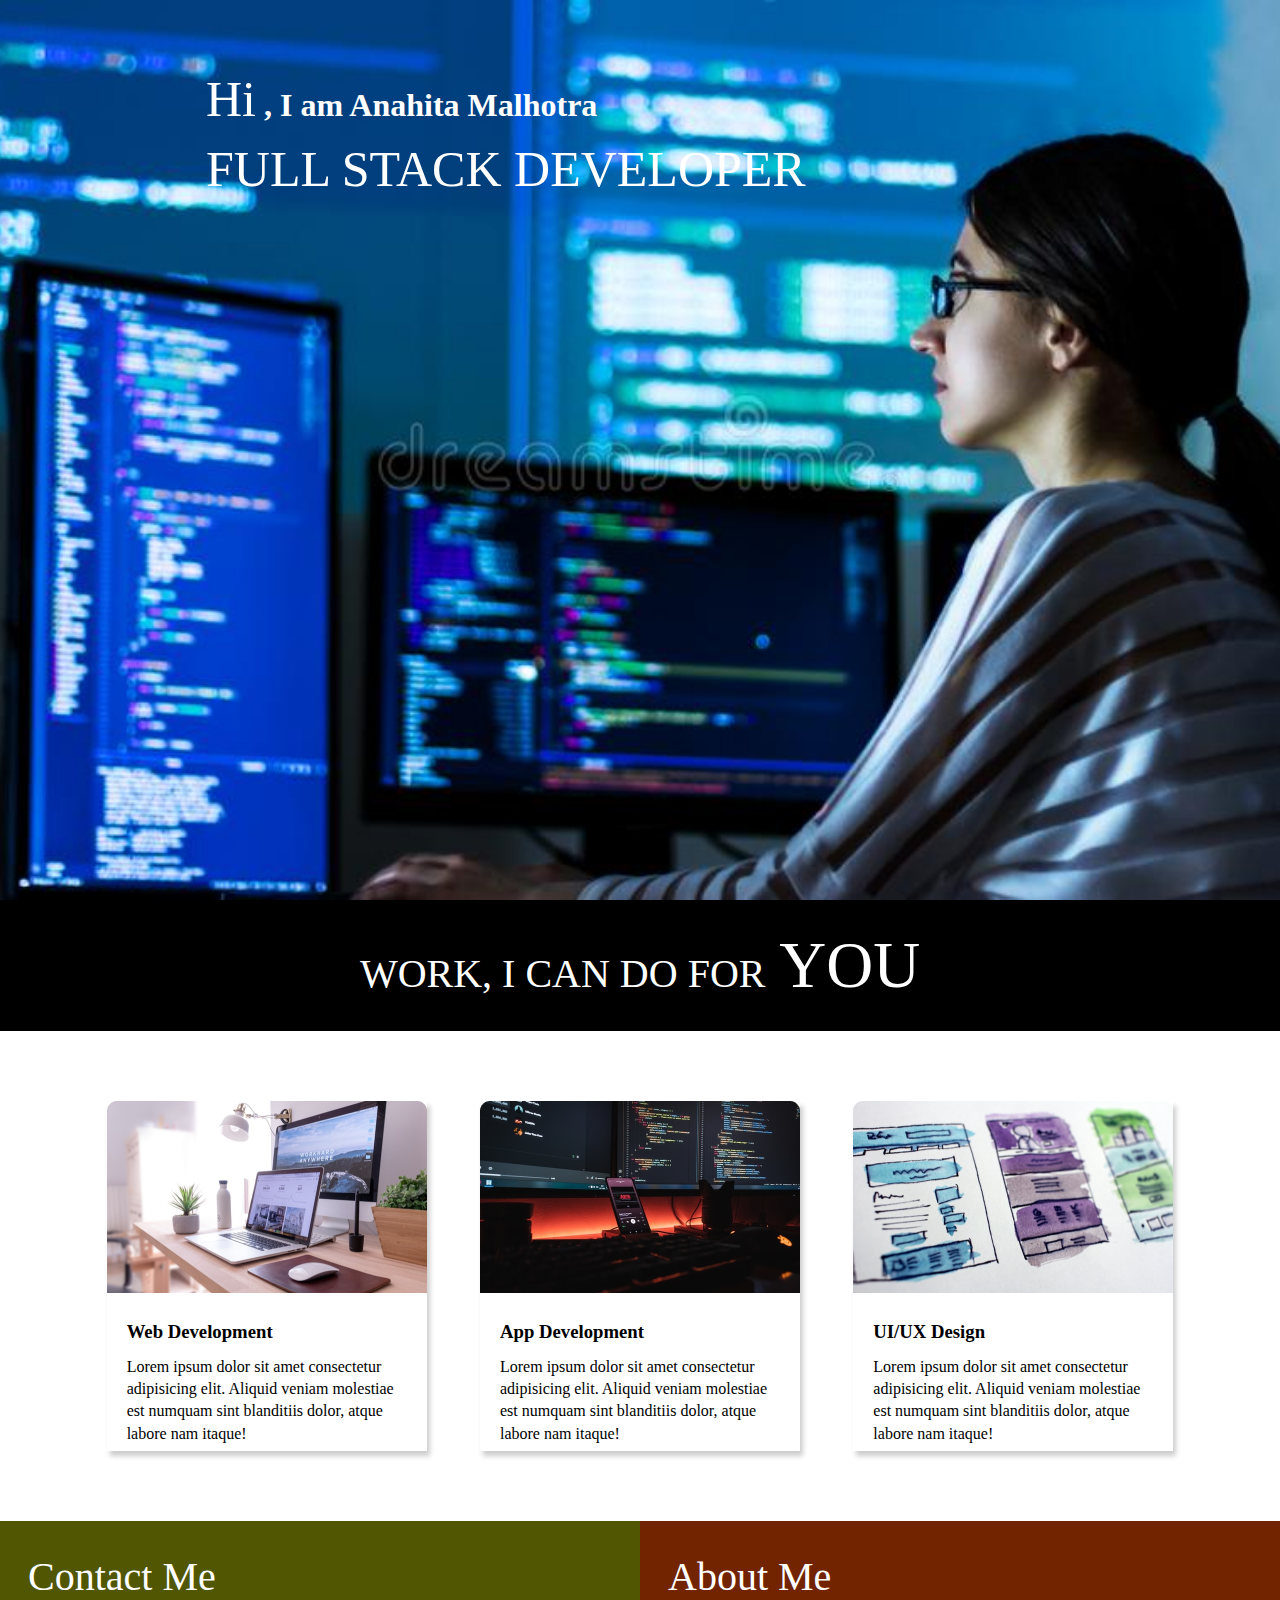
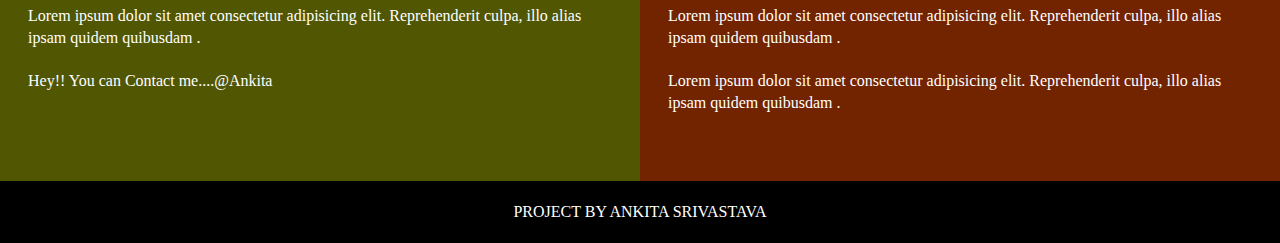
<file: Devloper_Landing_Page/index.html>
<!DOCTYPE html>
<html lang="en">

<head>
    <meta charset="UTF-8">
    <meta http-equiv="X-UA-Compatible" content="IE=edge">
    <meta name="viewport" content="width=device-width, initial-scale=1.0">
    <title>Devloper | Landing Page</title>
    <link rel="stylesheet" href="style.css">
</head>

<body>
    <section class="hero_section">
        <div class="text_container">
            <h1><span class="lg_text"> Hi</span>
                , I am Anahita Malhotra</h1>
            <h1 class="lg_text">FULL STACK DEVELOPER</h1>
        </div>
    </section>

    <section class="black_box">
        <h2>WORK, I CAN DO FOR<span> YOU</span></h2>
    </section>

    <section class="work">
        <div class="grid-item">
            <div class="card">
                <div class="image_container">
                    <img src="web.png" alt="Web Development">
                </div>
                <div class="card_content">
                    <h3>Web Development</h3>
                    <p>Lorem ipsum dolor sit amet consectetur adipisicing elit. Aliquid veniam molestiae est numquam
                        sint
                        blanditiis dolor, atque labore nam itaque!
                    </p>
                </div>
            </div>
        </div>
        <div class="grid-item">

            <div class="card">
                <div class="image_container">
                    <img src="mobile.png" alt="App Development">
                </div>
                <div class="card_content">
                    <h3>App Development</h3>
                    <p>Lorem ipsum dolor sit amet consectetur adipisicing elit. Aliquid veniam molestiae est numquam
                        sint
                        blanditiis dolor, atque labore nam itaque!
                    </p>
                </div>
            </div>
        </div>
        <div class="grid-item">
            <div class="card">
                <div class="image_container">
                    <img src="uiux.png" alt="UI/UX Designing">
                </div>
                <div class="card_content">
                    <h3>UI/UX Design</h3>
                    <p>Lorem ipsum dolor sit amet consectetur adipisicing elit. Aliquid veniam molestiae est numquam
                        sint
                        blanditiis dolor, atque labore nam itaque!
                    </p>
                </div>
            </div>
        </div>

    </section>

    <section class="bottom">
        <div class="contact">
            <h2>Contact Me</h2>
            <p>Lorem ipsum dolor sit amet consectetur adipisicing elit. Reprehenderit culpa, illo alias ipsam quidem
                quibusdam .</p>
            <p>Hey!! You can Contact me....@Ankita</p>
        </div>
        <div class="about">
            <h2>About Me</h2>
            <p>Lorem ipsum dolor sit amet consectetur adipisicing elit. Reprehenderit culpa, illo alias ipsam quidem
                quibusdam .</p>
            <p>Lorem ipsum dolor sit amet consectetur adipisicing elit. Reprehenderit culpa, illo alias ipsam quidem
                quibusdam .</p>
        </div>
    </section>
    <footer>
        Project by Ankita Srivastava
    </footer>
</body>

</html>
</file>
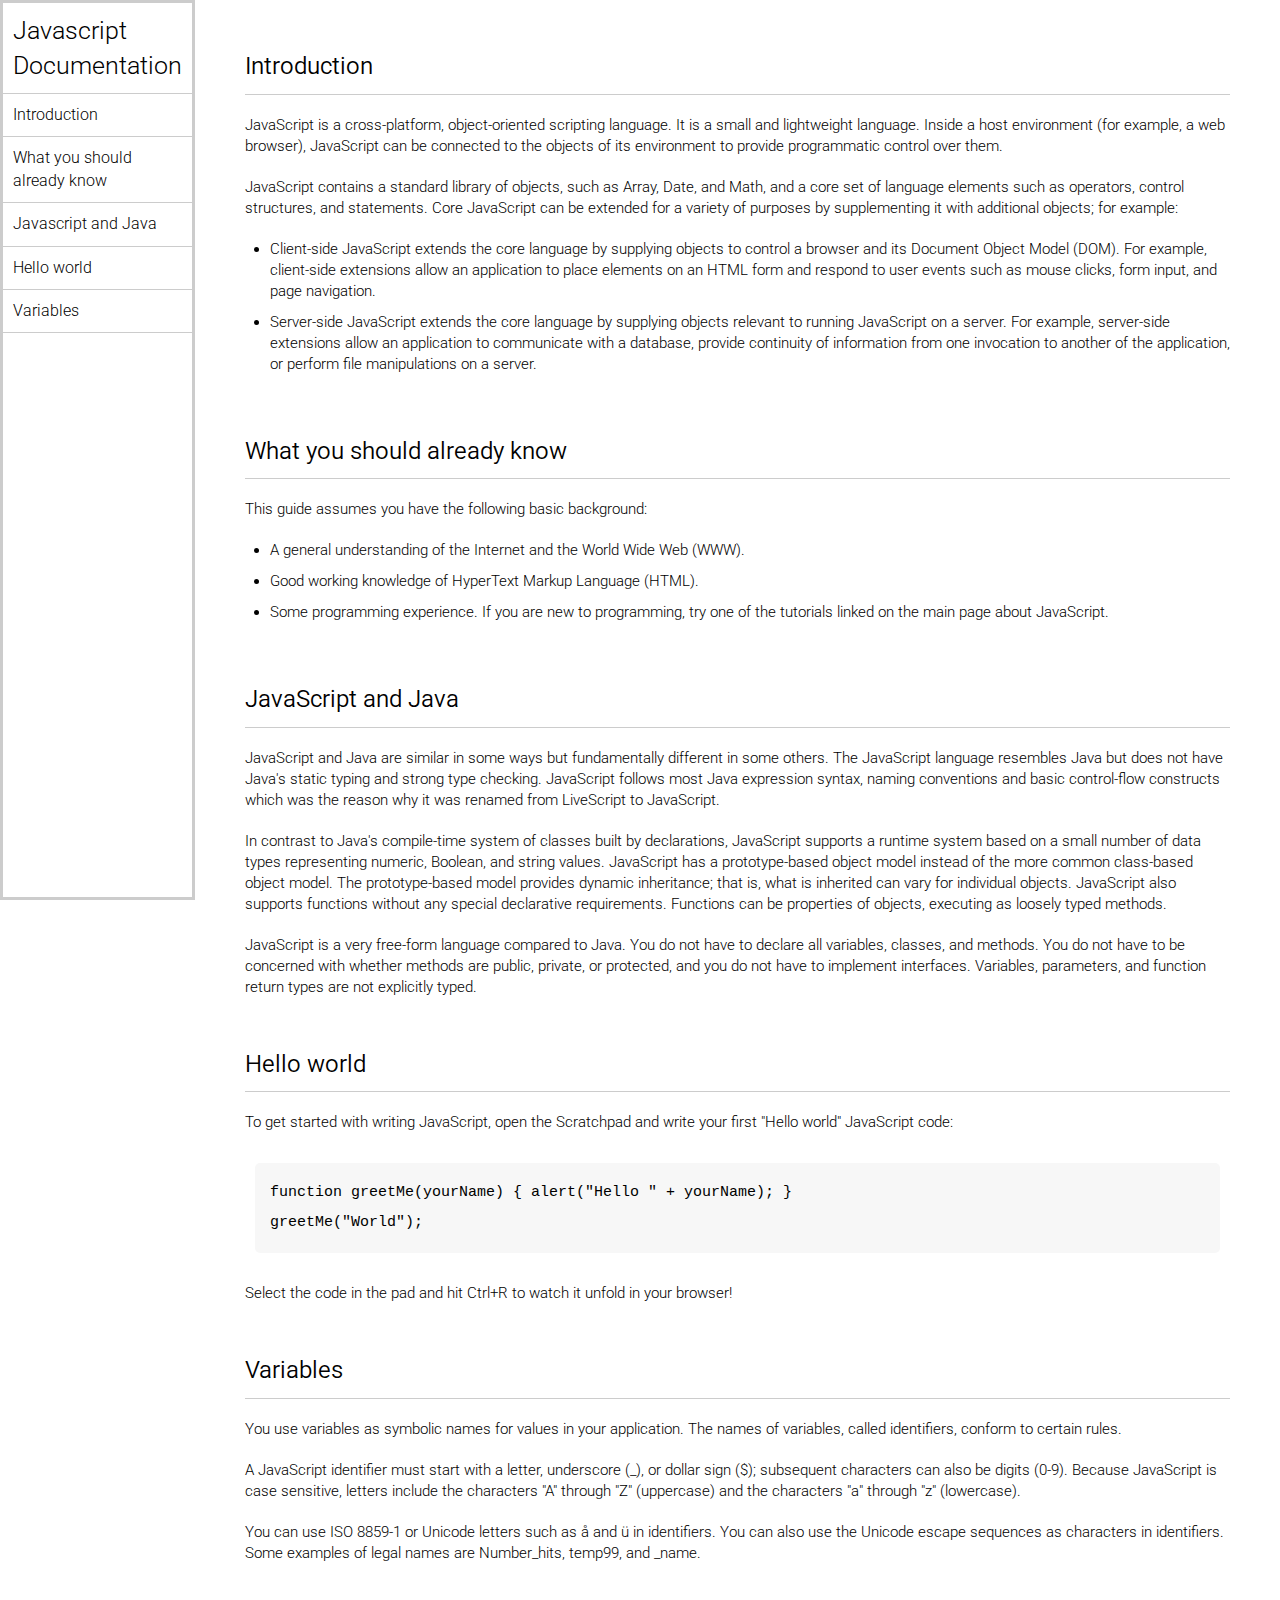
<file: Documentation_Website/index.html>
<!DOCTYPE html>
<html lang="en">

<head>
    <meta charset="UTF-8">
    <meta http-equiv="X-UA-Compatible" content="IE=edge">
    <meta name="viewport" content="width=device-width, initial-scale=1.0">
    <title>Documentation Website</title>
    <link rel="stylesheet" href="style.css" class="css">
</head>

<body>
    <header>
        <nav>
            <h1>Javascript Documentation</h1>
            <ul>
                <a href="#Introduction">
                    <li>Introduction</li>
                </a>
                <a href="#What_you_should_already_know">
                    <li>What you should already know</li>
                </a>
                <a href="#JavaScript_and_Java ">
                    <li>Javascript and Java</li>
                </a>
                <a href="#Hello_World">
                    <li>Hello world</li>
                </a>
                <a href="#Variables">
                    <li>Variables</li>
                </a>
            </ul>

        </nav>
    </header>
    <main>
        <section id="Introduction">
            <h2> Introduction </h2>
            <article>
                <p>
                    JavaScript is a cross-platform, object-oriented scripting language.
                    It is a small and lightweight language. Inside a host environment
                    (for example, a web browser), JavaScript can be connected to the
                    objects of its environment to provide programmatic control over
                    them.
                </p>

                <p>
                    JavaScript contains a standard library of objects, such as Array,
                    Date, and Math, and a core set of language elements such as
                    operators, control structures, and statements. Core JavaScript can
                    be extended for a variety of purposes by supplementing it with
                    additional objects; for example:
                </p>
                <ul>
                    <li>
                        Client-side JavaScript extends the core language by supplying
                        objects to control a browser and its Document Object Model (DOM).
                        For example, client-side extensions allow an application to place
                        elements on an HTML form and respond to user events such as mouse
                        clicks, form input, and page navigation.
                    </li>
                    <li>
                        Server-side JavaScript extends the core language by supplying
                        objects relevant to running JavaScript on a server. For example,
                        server-side extensions allow an application to communicate with a
                        database, provide continuity of information from one invocation to
                        another of the application, or perform file manipulations on a
                        server.
                    </li>
                </ul>


            </article>
        </section>

        <section id="What_you_should_already_know">
            <h2>What you should already know</h2>
            <article>
                <p>This guide assumes you have the following basic background:</p>

                <ul>
                    <li>
                        A general understanding of the Internet and the World Wide Web
                        (WWW).
                    </li>
                    <li>Good working knowledge of HyperText Markup Language (HTML).</li>
                    <li>
                        Some programming experience. If you are new to programming, try
                        one of the tutorials linked on the main page about JavaScript.
                    </li>
                </ul>
            </article>
        </section>
        <section id="JavaScript_and_Java">
            <h2>JavaScript and Java</h2>
            <article>
                <p>
                    JavaScript and Java are similar in some ways but fundamentally
                    different in some others. The JavaScript language resembles Java but
                    does not have Java's static typing and strong type checking.
                    JavaScript follows most Java expression syntax, naming conventions
                    and basic control-flow constructs which was the reason why it was
                    renamed from LiveScript to JavaScript.
                </p>

                <p>
                    In contrast to Java's compile-time system of classes built by
                    declarations, JavaScript supports a runtime system based on a small
                    number of data types representing numeric, Boolean, and string
                    values. JavaScript has a prototype-based object model instead of the
                    more common class-based object model. The prototype-based model
                    provides dynamic inheritance; that is, what is inherited can vary
                    for individual objects. JavaScript also supports functions without
                    any special declarative requirements. Functions can be properties of
                    objects, executing as loosely typed methods.
                </p>
                <p>
                    JavaScript is a very free-form language compared to Java. You do not
                    have to declare all variables, classes, and methods. You do not have
                    to be concerned with whether methods are public, private, or
                    protected, and you do not have to implement interfaces. Variables,
                    parameters, and function return types are not explicitly typed.
                </p>
            </article>
        </section>
        <section id="Hello_World">
            <h2>Hello world</h2>
            <article>
                To get started with writing JavaScript, open the Scratchpad and write
                your first "Hello world" JavaScript code:
                <code>function greetMe(yourName) { alert("Hello " + yourName); }
                greetMe("World");
              </code>

                Select the code in the pad and hit Ctrl+R to watch it unfold in your
                browser!
            </article>
        </section>
        <section id="Variables">
            <h2>Variables</h2>
            <article>
                <p>
                    You use variables as symbolic names for values in your application.
                    The names of variables, called identifiers, conform to certain
                    rules.
                </p>
                <p>
                    A JavaScript identifier must start with a letter, underscore (_), or
                    dollar sign ($); subsequent characters can also be digits (0-9).
                    Because JavaScript is case sensitive, letters include the characters
                    "A" through "Z" (uppercase) and the characters "a" through "z"
                    (lowercase).
                </p>
                <p>
                    You can use ISO 8859-1 or Unicode letters such as å and ü in
                    identifiers. You can also use the Unicode escape sequences as
                    characters in identifiers. Some examples of legal names are
                    Number_hits, temp99, and _name.
                </p>
            </article>
        </section>
    </main>
</body>

</html>
</file>
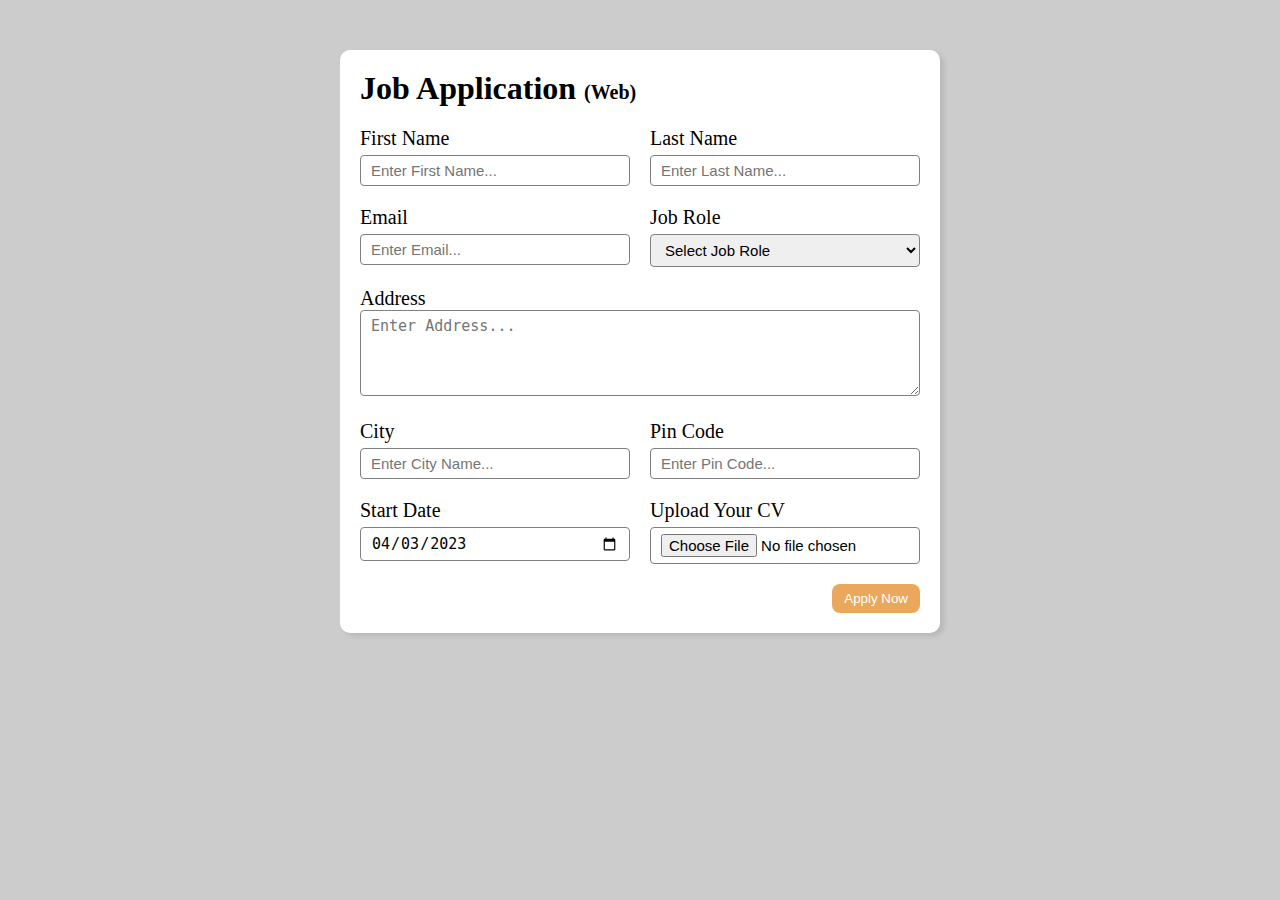
<file: Job_application_form/index.html>
<!DOCTYPE html>
<html lang="en">

<head>
    <meta charset="UTF-8">
    <meta http-equiv="X-UA-Compatible" content="IE=edge">
    <meta name="viewport" content="width=device-width, initial-scale=1.0">
    <title>Job Application Form</title>
    <link rel="stylesheet" href="style.css">
</head>

<body>
    <div class="container">
        <div class="apply_box">
            <h1>Job Application
                <span class="title_small">(Web)</span>
            </h1>
            <form action="">
                <div class="form_container">
                    <div class="form_control">
                        <label for="first_name">First Name</label>
                        <input type="text" name="first_name" id="first_name" placeholder="Enter First Name...">
                    </div>
                    <div class="form_control">
                        <label for="last_name">Last Name</label>
                        <input type="text" name="last_name" id="last_name" placeholder="Enter Last Name...">
                    </div>
                    <div class="form_control">
                        <label for="email">Email</label>
                        <input type="email" name="email" id="email" placeholder="Enter Email...">
                    </div>
                    <div class="form_control">
                        <label for="job_role">Job Role</label>
                        <select id="job_role" name="job_role">
                            <option value="">Select Job Role</option>
                            <option value="frontend">Frontend Developer</option>
                            <option value="backend">Backend Developer</option>
                            <option value="full_stack">Full Stack Developer</option>
                            <option value="ui_ux"> UI/UX Developer</option>
                        </select>
                    </div>

                    <div class="textarea_control">
                        <label for="address">Address</label>
                        <textarea name="address" id="address" cols="40" rows="4"
                            placeholder="Enter Address..."></textarea>
                    </div>
                    <div class="form_control">
                        <label for="city">City</label>
                        <input type="text" name="city" id="city" placeholder="Enter City Name...">
                    </div>
                    <div class="form_control">
                        <label for="pin_code">Pin Code</label>
                        <input type="number" name="pin_code" id="pin_code" placeholder="Enter Pin Code...">
                    </div>
                    <div class="form_control">
                        <label for="date">Start Date</label>
                        <input value="2023-04-03" type="date" name="date" id="date" name="date">
                    </div>
                    <div class="form_control">
                        <label for="upload">Upload Your CV</label>
                        <input type="file" name="upload" id="upload">
                    </div>
                </div>
                <div class="button_container">
                    <button type="submit">Apply Now</button>
                </div>
            </form>
        </div>
    </div>
</body>

</html>
</file>
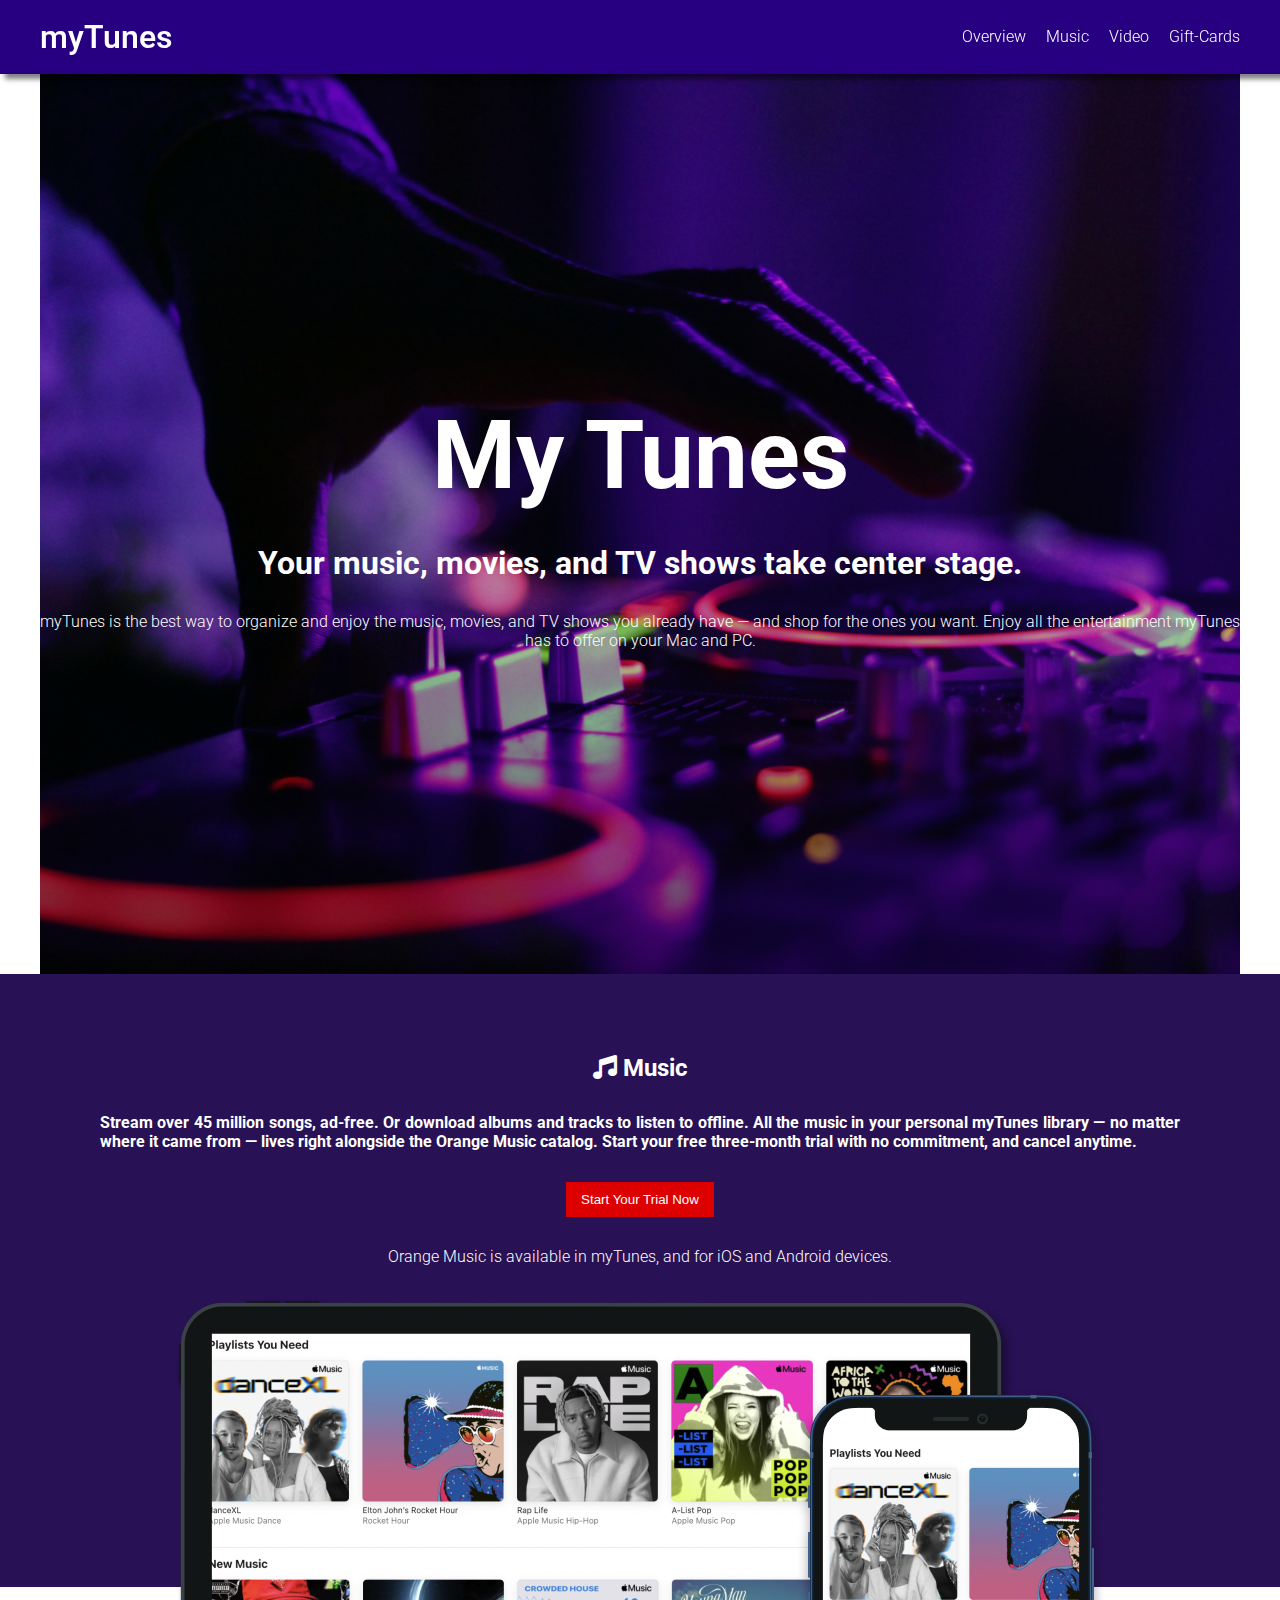
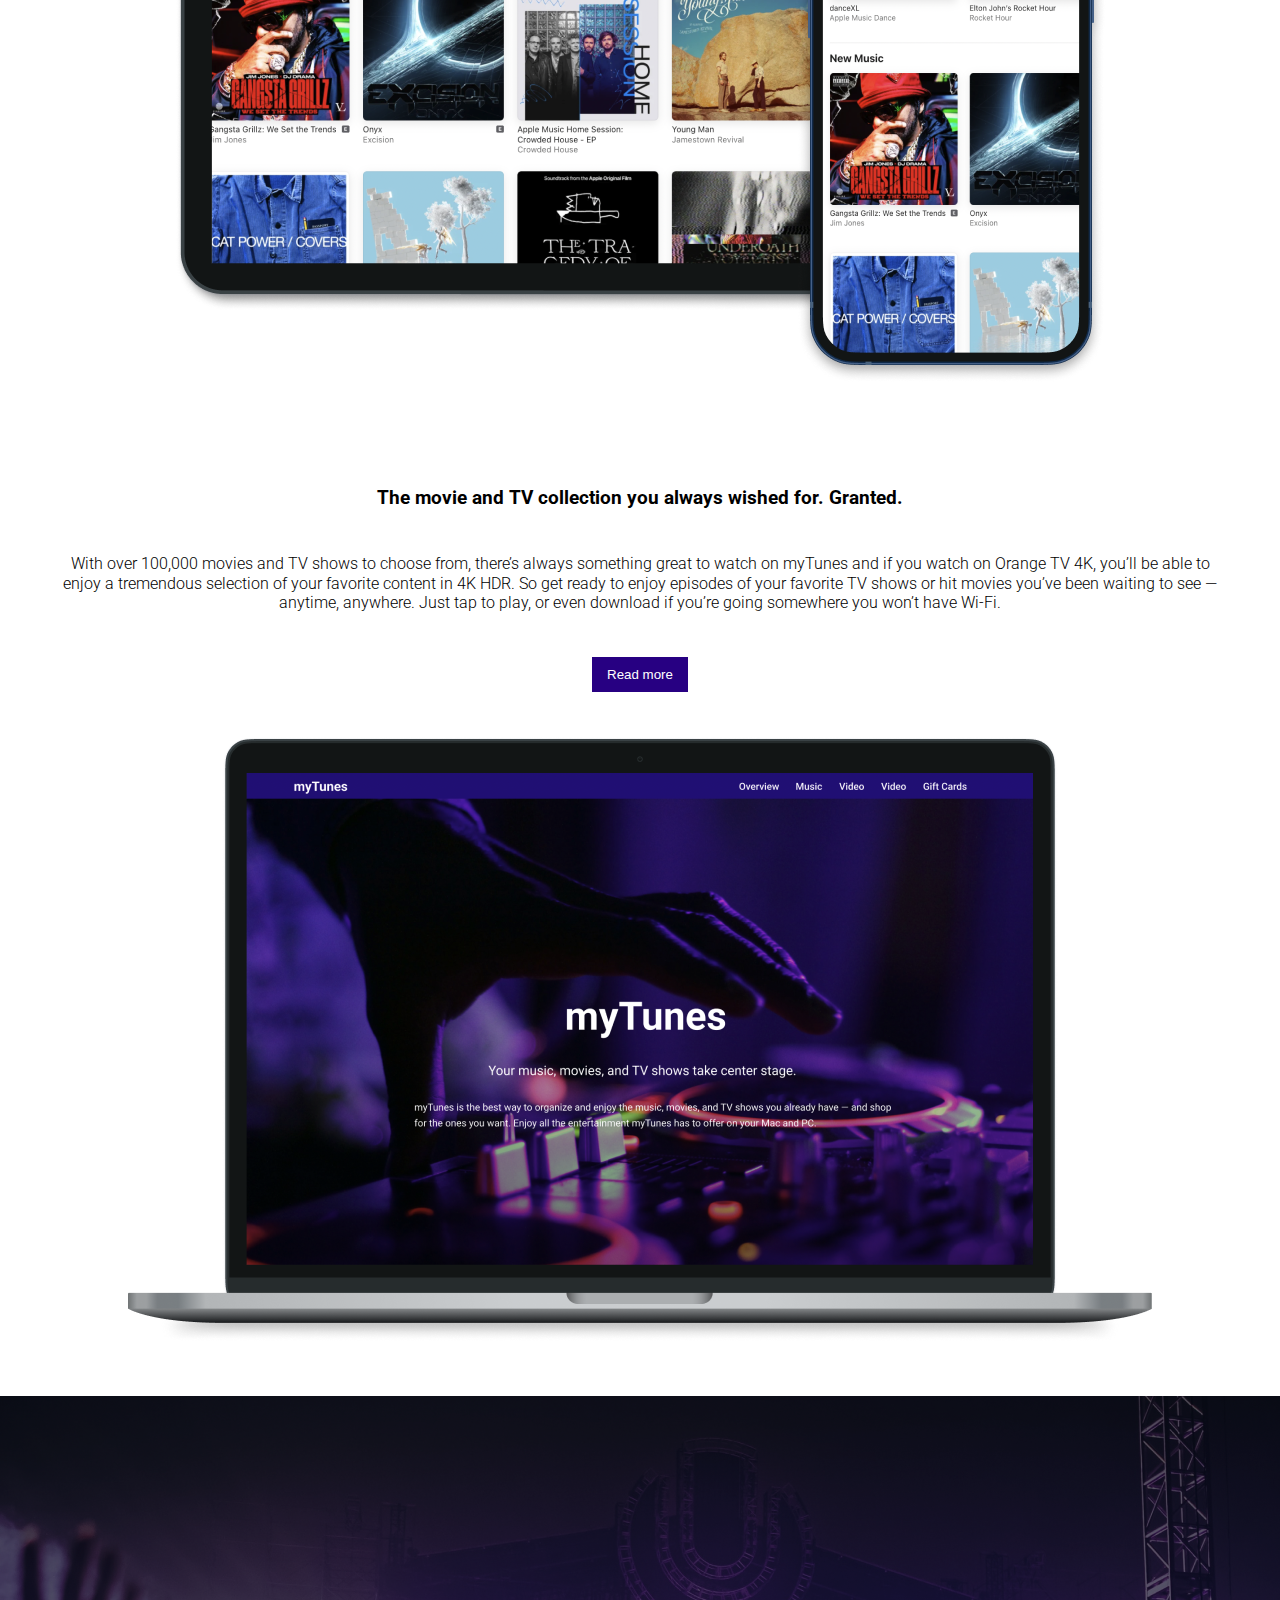
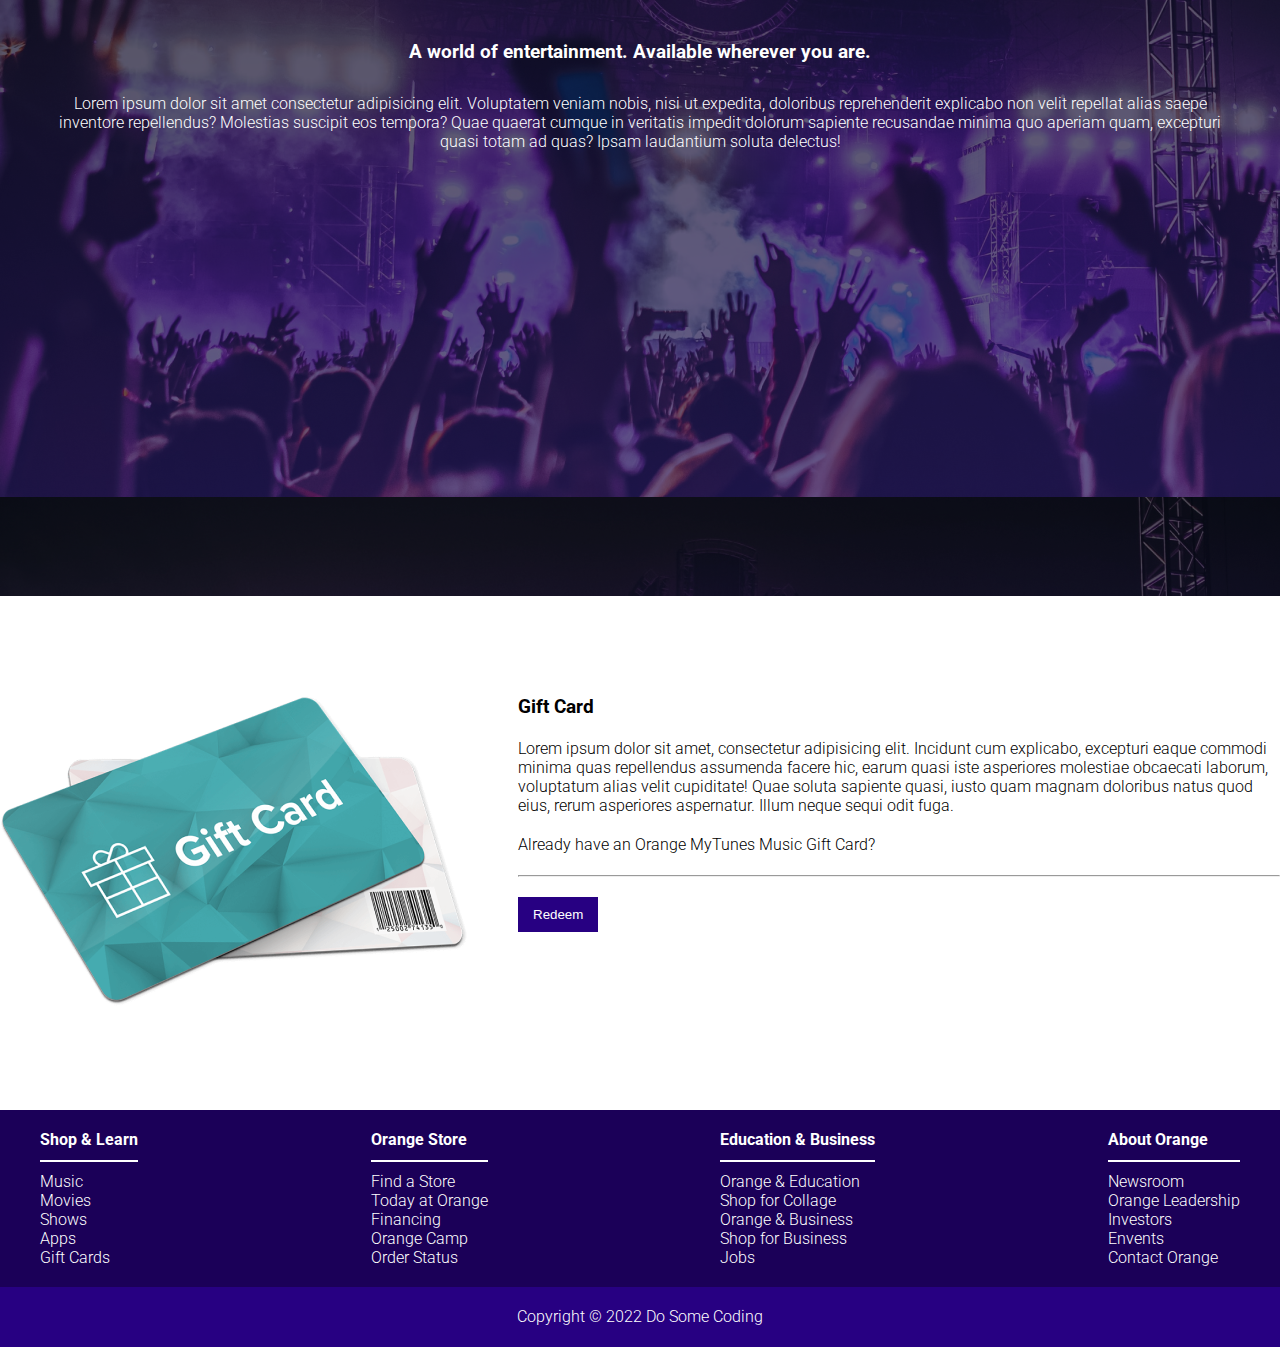
<file: Music_Website/index.html>
<!DOCTYPE html>
<html lang="en">

<head>
    <meta charset="UTF-8">
    <meta http-equiv="X-UA-Compatible" content="IE=edge">
    <meta name="viewport" content="width=device-width, initial-scale=1.0">
    <link rel="stylesheet" href="style.css">
    <link rel="stylesheet" href="https://cdnjs.cloudflare.com/ajax/libs/font-awesome/6.4.0/css/all.min.css">
    <title>My_Music</title>
</head>

<body>
    <header>
        <nav class="container">
            <div class="logo">myTunes</div>
            <ul>
                <a href="#hero">
                    <li>Overview</li>
                </a>
                <a href="#music">
                    <li>Music</li>
                </a>
                <a href="#video">
                    <li>Video</li>
                </a>
                <a href="#gift">
                    <li>Gift-Cards</li>
                </a>
            </ul>
        </nav>
    </header>
    <main>
        <section class="hero" id="hero">
            <div class="container">
                <h1>My Tunes</h1>
                <h3>Your music, movies, and TV shows take center stage.</h3>
                <p>
                    myTunes is the best way to organize and enjoy the music, movies, and
                    TV shows you already have — and shop for the ones you want. Enjoy
                    all the entertainment myTunes has to offer on your Mac and PC.
                </p>
            </div>
        </section>
    </main>
    <section class="music" id="music">
        <div class="container">
            <h2>
                <span><i class="fa fa-music"></i></span>
                Music
            </h2>
            <h4>Stream over 45 million songs, ad-free. Or download albums and tracks
                to listen to offline. All the music in your personal myTunes library
                — no matter where it came from — lives right alongside the Orange
                Music catalog. Start your free three-month trial with no commitment,
                and cancel anytime.</h4>
            <button class="primary-btn">Start Your Trial Now</button>
            <p> Orange Music is available in myTunes, and for iOS and Android
                devices.</p>
            <div class="ipad-iphone-img">
                <img src="images/ipad-iphone.png" alt="">
            </div>
        </div>
    </section>
    <section class="about">
        <h3>The movie and TV collection you always wished for. Granted.</h3>
        <p>
            With over 100,000 movies and TV shows to choose from, there’s always
            something great to watch on myTunes and if you watch on Orange TV 4K,
            you’ll be able to enjoy a tremendous selection of your favorite
            content in 4K HDR. So get ready to enjoy episodes of your favorite TV
            shows or hit movies you’ve been waiting to see — anytime, anywhere.
            Just tap to play, or even download if you’re going somewhere you won’t
            have Wi-Fi.
        </p>
        <button class="secondary-btn">Read more</button>
        <div class="mac-img">
            <img src="images/mac.png" alt="macbook" />
        </div>
    </section>
    <section class="video" id="video">
        <div class="container">
            <h3>A world of entertainment. Available wherever you are.</h3>
            <p>
                Lorem ipsum dolor sit amet consectetur adipisicing elit. Voluptatem
                veniam nobis, nisi ut expedita, doloribus reprehenderit explicabo
                non velit repellat alias saepe inventore repellendus? Molestias
                suscipit eos tempora? Quae quaerat cumque in veritatis impedit
                dolorum sapiente recusandae minima quo aperiam quam, excepturi quasi
                totam ad quas? Ipsam laudantium soluta delectus!
            </p>
        </div>
    </section>
    <section class="gift" id="gift">
        <div class="gift-card">
            <img src="images/gift_card.png" alt="">
        </div>
        <div class="gift-content">
            <h3>Gift Card</h3>
            <p>
                Lorem ipsum dolor sit amet, consectetur adipisicing elit. Incidunt
                cum explicabo, excepturi eaque commodi minima quas repellendus
                assumenda facere hic, earum quasi iste asperiores molestiae
                obcaecati laborum, voluptatum alias velit cupiditate! Quae soluta
                sapiente quasi, iusto quam magnam doloribus natus quod eius, rerum
                asperiores aspernatur. Illum neque sequi odit fuga.
            </p>
            <p>Already have an Orange MyTunes Music Gift Card?</p>
            <hr />
            <div>
                <button class="secondary-btn">Redeem</button>

            </div>
        </div>
    </section>
    </main>
    <footer>
        <section class="footer-upper">
            <div class="container">
                <div class="footer-links">
                    <h4>Shop & Learn</h4>
                    <ul>
                        <li>Music</li>
                        <li>Movies</li>
                        <li>Shows</li>
                        <li>Apps</li>
                        <li>Gift Cards</li>
                    </ul>
                </div>
                <div class="footer-links">
                    <h4>Orange Store</h4>
                    <ul>
                        <li>Find a Store</li>
                        <li>Today at Orange</li>
                        <li>Financing</li>
                        <li>Orange Camp</li>
                        <li>Order Status</li>
                    </ul>
                </div>
                <div class="footer-links">
                    <h4>Education & Business</h4>
                    <ul>
                        <li>Orange & Education</li>
                        <li>Shop for Collage</li>
                        <li>Orange & Business</li>
                        <li>Shop for Business</li>
                        <li>Jobs</li>
                    </ul>
                </div>
                <div class="footer-links">
                    <h4>About Orange</h4>
                    <ul>
                        <li>Newsroom</li>
                        <li>Orange Leadership</li>
                        <li>Investors</li>
                        <li>Envents</li>
                        <li>Contact Orange</li>
                    </ul>
                </div>
            </div>
        </section>
        <section class="footer-lower">
            <p>Copyright © 2022 Do Some Coding</p>
        </section>
    </footer>
</body>

</html>
</file>
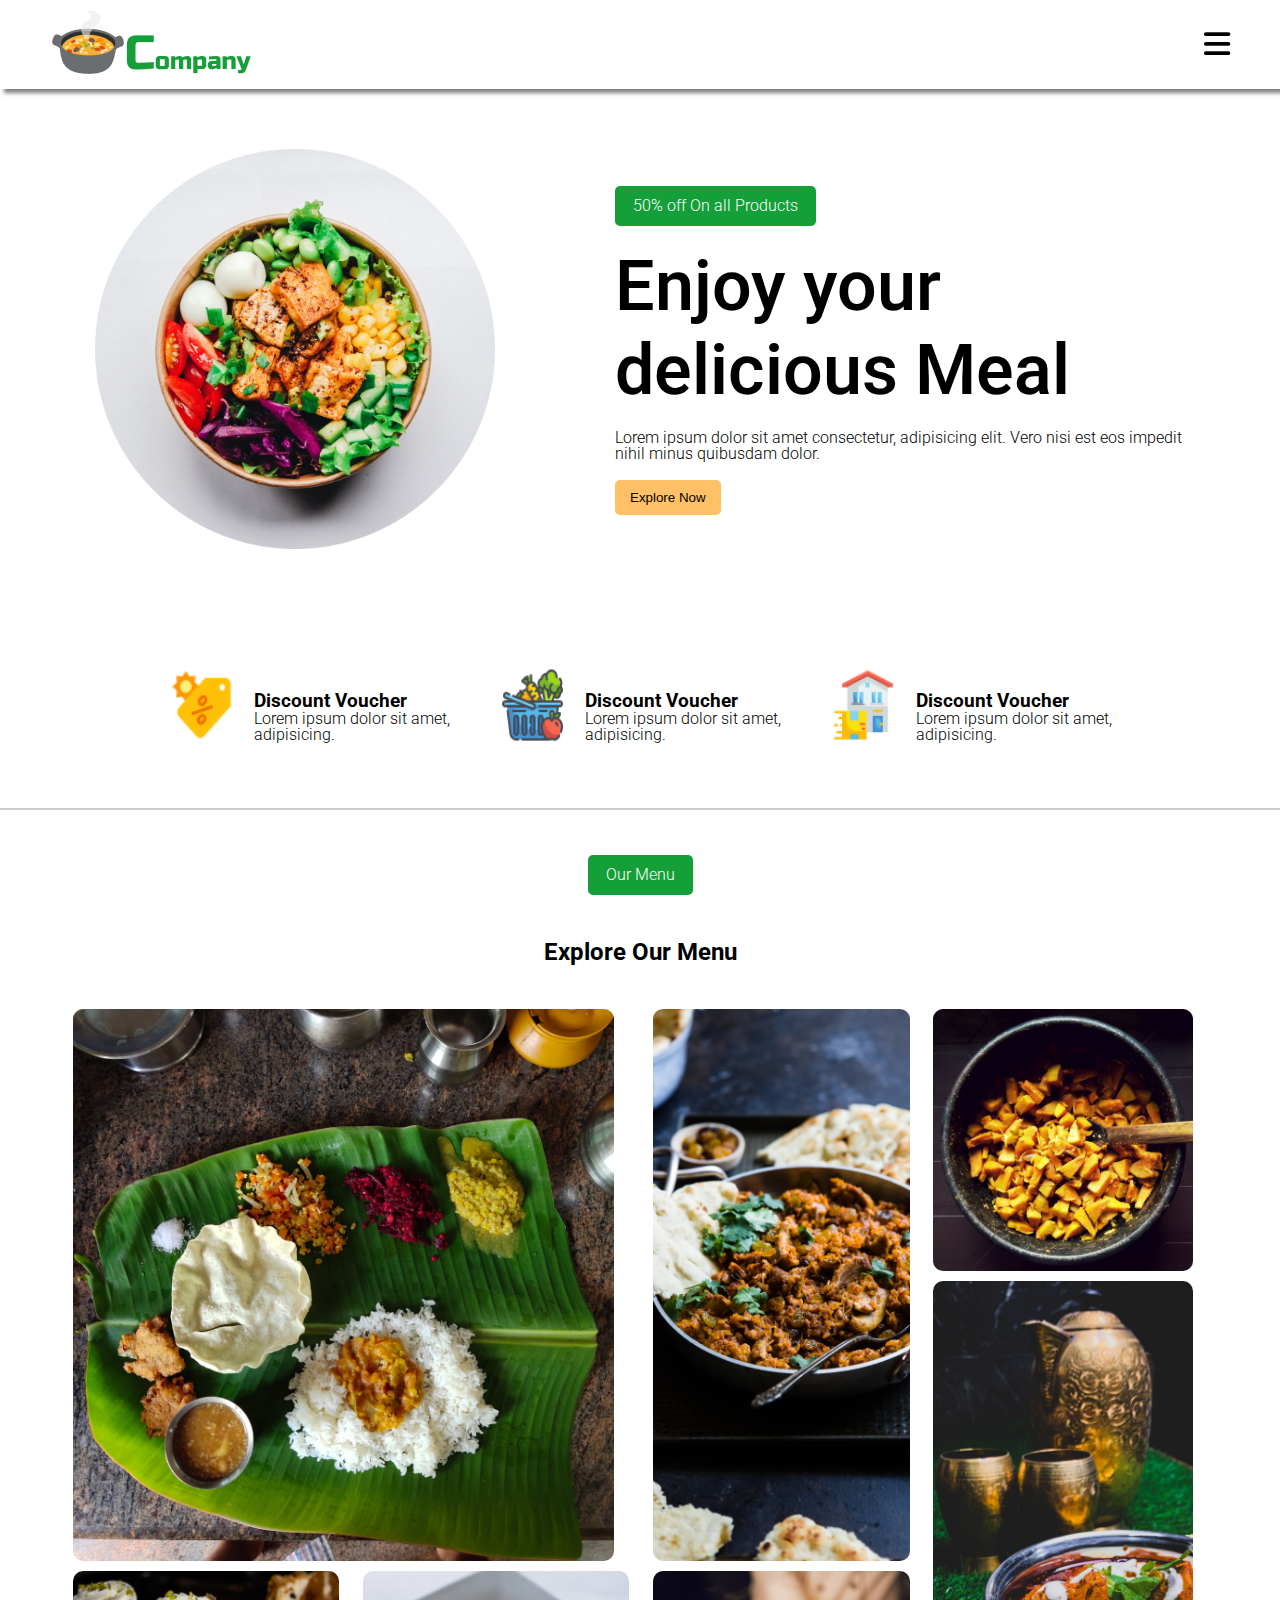
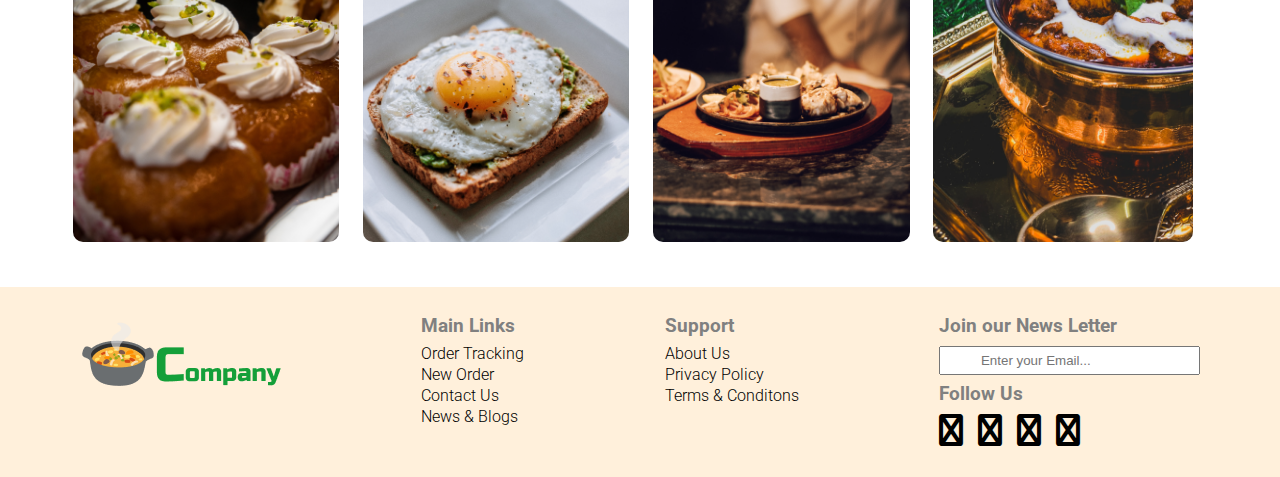
<file: Resturant_Website/index.html>
<!DOCTYPE html>
<html lang="en">

<head>
    <meta charset="UTF-8">
    <meta http-equiv="X-UA-Compatible" content="IE=edge">
    <meta name="viewport" content="width=device-width, initial-scale=1.0">
    <title>Document</title>
    <link rel="stylesheet" href="style.css">
    <link rel="stylesheet" href="https://cdnjs.cloudflare.com/ajax/libs/font-awesome/6.4.0/css/all.min.css">
</head>

<body>
    <nav>
        <div class="navigation container">
            <div class="logo_container">
                <img src="images/logo.png" alt="logo">
            </div>
            <div class="bar_icon">
                <i class="fas fa-bars"></i>
            </div>
        </div>
    </nav>

    <div class="container">
        <div class="hero">
            <div class="hero_img">
                <img src="images/hero_image.png" width="400px" height="400px" alt="hero">
            </div>
            <div class="hero_content">
                <div class="tag">50% off On all Products</div>
                <h1>Enjoy your delicious Meal</h1>
                <p>Lorem ipsum dolor sit amet consectetur, adipisicing elit. Vero nisi est eos
                    impedit nihil minus quibusdam dolor.</p>
                <button class="explore_btn">Explore Now</button>
            </div>

        </div>
    </div>
    <section class="features">
        <div class="feature">
            <img src="icons/discount.png" alt="">
            <div class="contentt">
                <h3>Discount Voucher</h3>
                Lorem ipsum dolor sit amet,<br>adipisicing.
            </div>
        </div>
        <div class="feature">
            <img src="icons/fresh.png" alt="">
            <div class="contentt">
                <h3>Discount Voucher</h3>
                Lorem ipsum dolor sit amet,<br>adipisicing.
            </div>
        </div>
        <div class="feature">
            <img src="icons/delivery.png" alt="">
            <div class="contentt">
                <h3>Discount Voucher</h3>
                Lorem ipsum dolor sit amet,<br>adipisicing.
            </div>

        </div>
    </section>
    <div class="divider"></div>
    <section class="menu">
        <div class="tag">Our Menu</div>
        <h2>Explore Our Menu</h2>

        <div class="grid">
            <div class="item1">
                <img class="grid-image" src="images/grid_image1.png" alt="image 1" />
            </div>
            <div class="item2">
                <img class="grid-image" src="images/grid_image2.png" alt="image 2" />
            </div>
            <div class="item3">
                <img class="grid-image" src="images/grid_image3.png" alt="image 3" />
            </div>
            <div class="item4">
                <img class="grid-image" src="images/grid_image4.png" alt="image 4" />
            </div>
            <div class="item5">
                <img class="grid-image" src="images/grid_image5.png" alt="image 5" />
            </div>
            <div class="item6">
                <img class="grid-image" src="images/grid_image6.png" alt="image 6" />
            </div>
            <div class="item7">
                <img class="grid-image" src="images/grid_image7.png" alt="image 7" />
            </div>
        </div>
        </div>
        </div>

    </section>
    <footer>
        <div class="footer_container container">
            <div class="footer_logo">
                <img src="images/logo.png" alt="logo" />
            </div>
            <div class="link_lists">
                <h3>Main Links</h3>
                <ul>
                    <li>Order Tracking</li>
                    <li>New Order</li>
                    <li>Contact Us</li>
                    <li>News & Blogs</li>
                </ul>
            </div>
            <div class="link_lists">
                <h3>Support</h3>
                <ul>
                    <li>About Us</li>
                    <li>Privacy Policy</li>
                    <li>Terms & Conditons</li>
                </ul>
            </div>
            <div class="news_letter">
                <h3>Join our News Letter</h3>
                <input type="email" placeholder="Enter your Email..." />
                <h3>Follow Us</h3>
                <div class="icon_container">
                    <div class="icon">
                        <i class="fa fa-facebook"></i>
                    </div>
                    <div class="icon">
                        <i class="fa fa-twitter" aria-hidden="true"></i>
                    </div>
                    <div class="icon">
                        <i class="fa fa-instagram" aria-hidden="true"></i>
                    </div>
                    <div class="icon">
                        <i class="fa fa-youtube" aria-hidden="true"></i>
                    </div>
                </div>
            </div>
        </div>
    </footer>
</body>

</html>
</file>
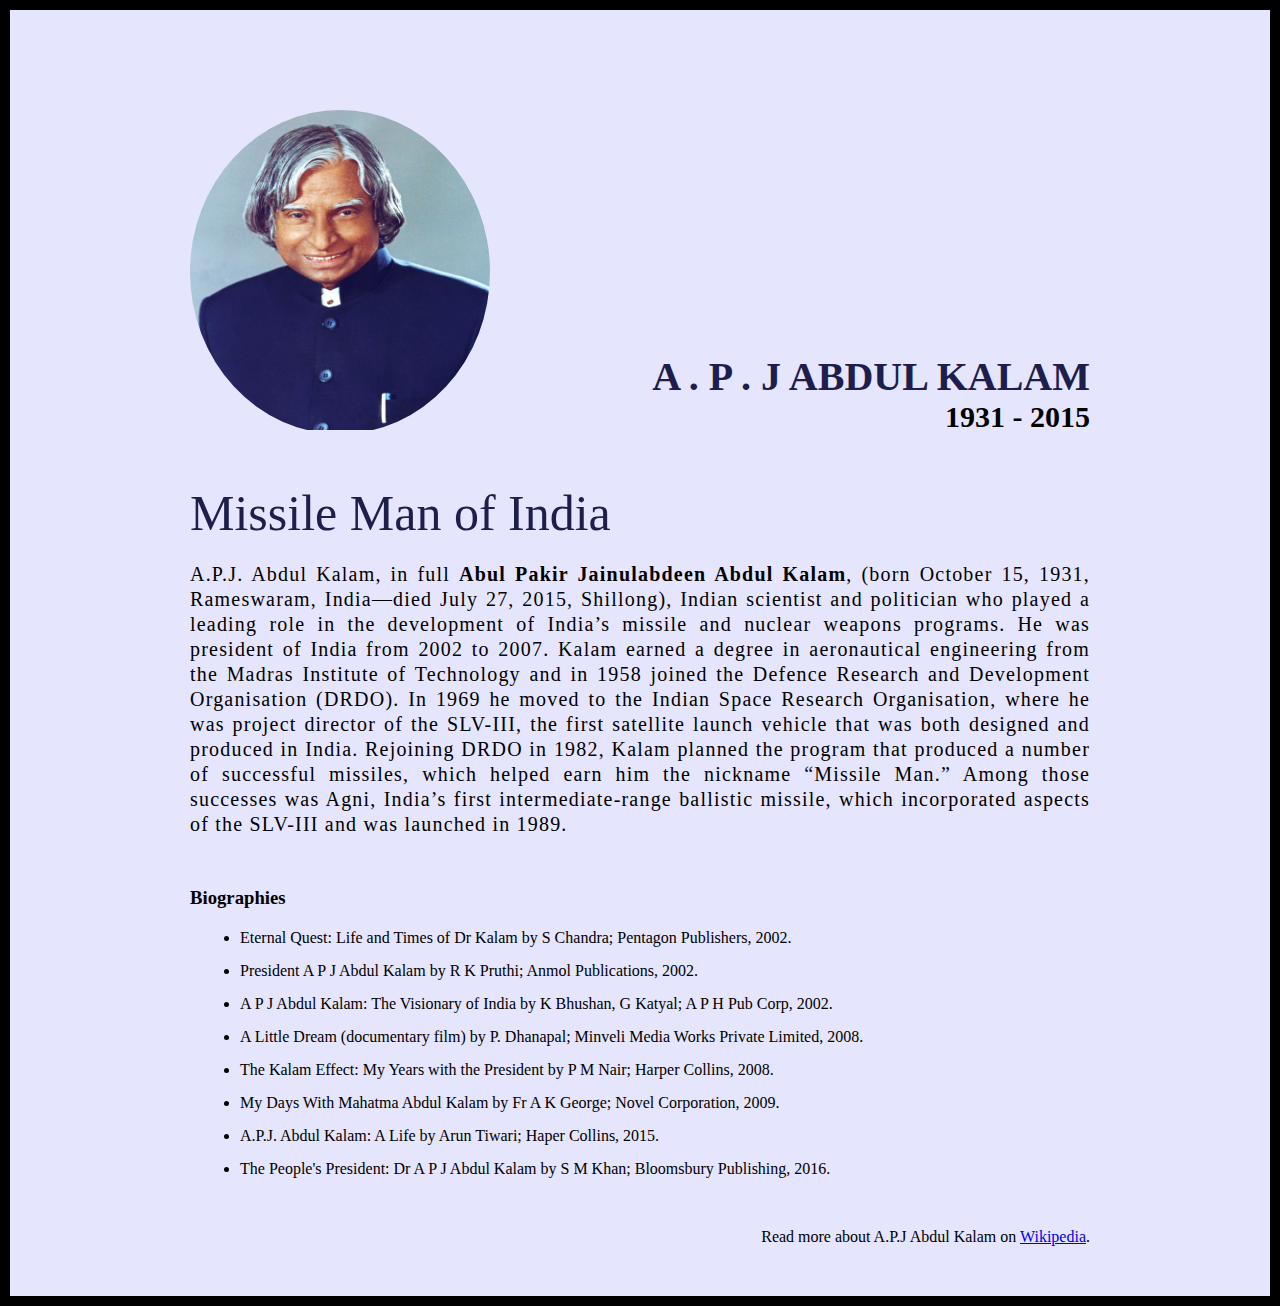
<file: Tribute_Webpage/index.html>
<!DOCTYPE html>
<html lang="en">

<head>
    <meta charset="UTF-8">
    <meta http-equiv="X-UA-Compatible" content="IE=edge">
    <meta name="viewport" content="width=device-width, initial-scale=1.0">
    <title>The Tribute Website | A.P.J. Abdul Kalam</title>
    <link rel="stylesheet" href="style.css">
</head>

<body>
    <div class="container">
        <div class="content">
            <section class="top_section">
                <div class="image_container">
                    <img src="A._P._J._Abdul_Kalam.jpg" alt="tribute">
                </div>
                <div>
                    <h1>A . P . J Abdul Kalam</h1>
                    <h4>1931 - 2015</h4>
                </div>
            </section>

            <section class="about_section">
                <h2>Missile Man of India</h2>
                <p>A.P.J. Abdul Kalam, in full <b>Abul Pakir Jainulabdeen Abdul Kalam</b>, (born October 15, 1931,
                    Rameswaram,
                    India—died July 27, 2015, Shillong), Indian scientist and politician who played a leading role in
                    the development of India’s missile and nuclear weapons programs. He was president of India from 2002
                    to 2007.

                    Kalam earned a degree in aeronautical engineering from the Madras Institute of Technology and in
                    1958 joined the Defence Research and Development Organisation (DRDO). In 1969 he moved to the Indian
                    Space Research Organisation, where he was project director of the SLV-III, the first satellite
                    launch vehicle that was both designed and produced in India. Rejoining DRDO in 1982, Kalam planned
                    the program that produced a number of successful missiles, which helped earn him the nickname
                    “Missile Man.” Among those successes was Agni, India’s first intermediate-range ballistic missile,
                    which incorporated aspects of the SLV-III and was launched in 1989.</p>
            </section>

            <section class="biography_section">
                <h3>Biographies</h3>
                <ul>
                    <li>
                        Eternal Quest: Life and Times of Dr Kalam by S Chandra; Pentagon
                        Publishers, 2002.
                    </li>
                    <li>
                        President A P J Abdul Kalam by R K Pruthi; Anmol Publications,
                        2002.
                    </li>
                    <li>
                        A P J Abdul Kalam: The Visionary of India by K Bhushan, G Katyal;
                        A P H Pub Corp, 2002.
                    </li>
                    <li>
                        A Little Dream (documentary film) by P. Dhanapal; Minveli Media
                        Works Private Limited, 2008.
                    </li>
                    <li>
                        The Kalam Effect: My Years with the President by P M Nair; Harper
                        Collins, 2008.
                    </li>
                    <li>
                        My Days With Mahatma Abdul Kalam by Fr A K George; Novel
                        Corporation, 2009.
                    </li>
                    <li>
                        A.P.J. Abdul Kalam: A Life by Arun Tiwari; Haper Collins, 2015.
                    </li>
                    <li>
                        The People's President: Dr A P J Abdul Kalam by S M Khan;
                        Bloomsbury Publishing, 2016.
                    </li>

                </ul>
            </section>
            <footer>
                <p> Read more about A.P.J Abdul Kalam on <a href="
                    ">Wikipedia</a>.</p>
            </footer>


        </div>
    </div>
</body>

</html>
</file>
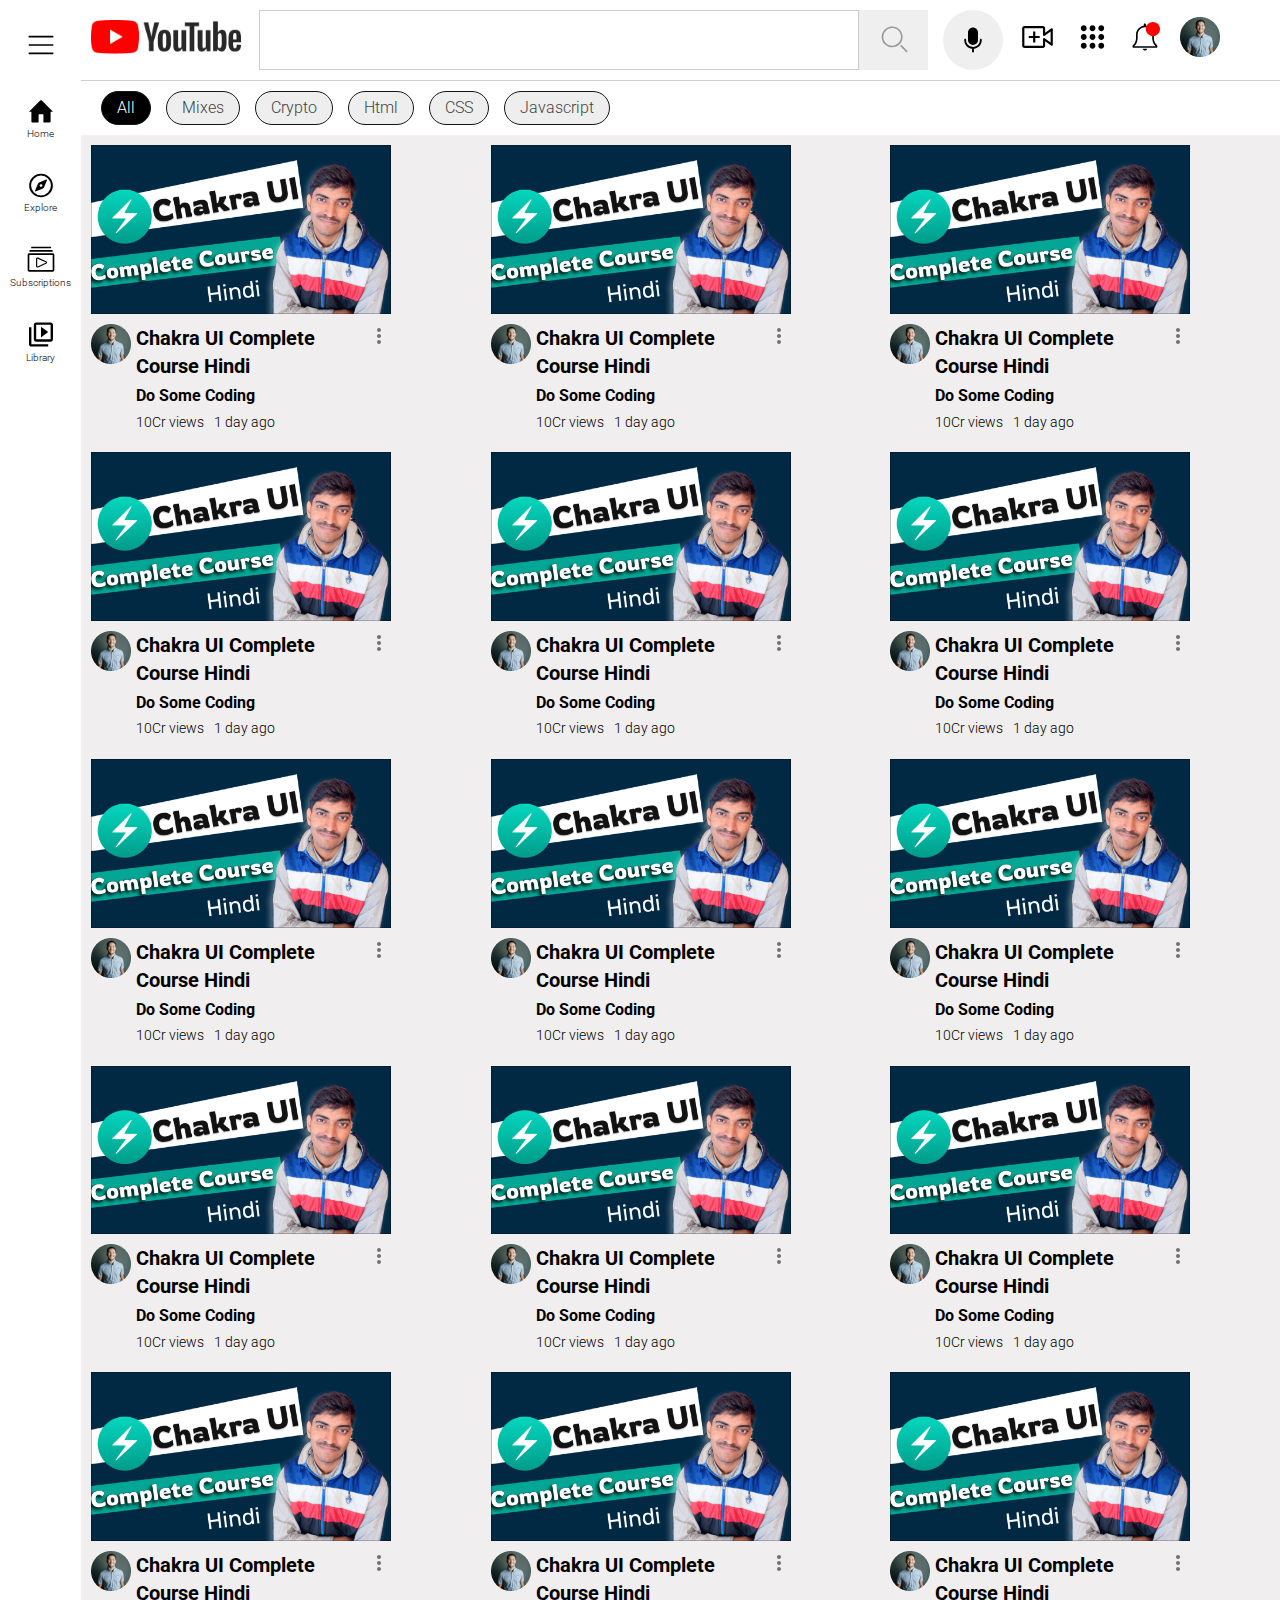
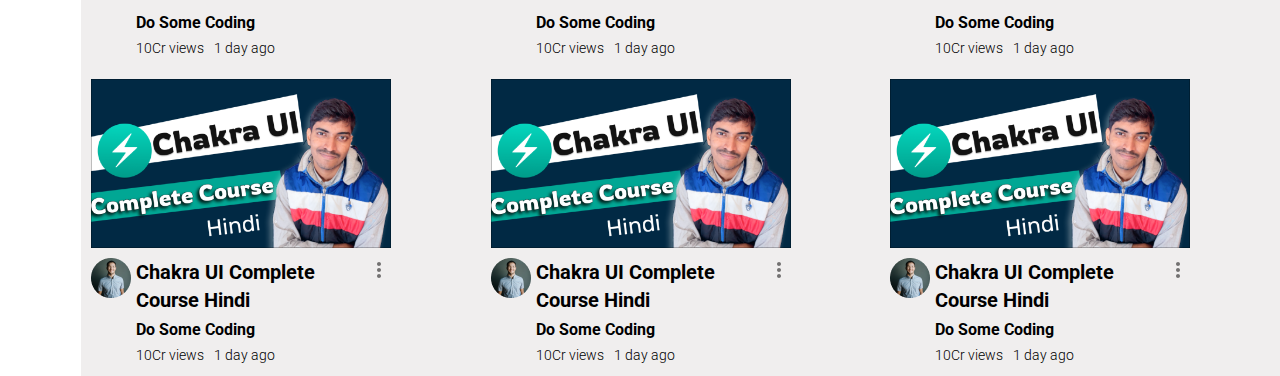
<file: Youtube_Clone/index.html>
<!DOCTYPE html>
<html lang="en">

<head>
    <meta charset="UTF-8" />
    <meta http-equiv="X-UA-Compatible" content="IE=edge" />
    <meta name="viewport" content="width=device-width, initial-scale=1.0" />
    <title>Youtube Clone</title>
    <link rel="stylesheet" href="style.css" />
</head>

<body>
    <div class="container">
        <aside>
            <div class="bars">
                <img src="icons/bars.svg" alt="bars" />
            </div>

            <div class="side-icons">
                <i>
                    <img src="icons/home.svg" alt="home" />
                </i>
                <p>Home</p>
            </div>
            <div class="side-icons">
                <i>
                    <img src="icons/compass.svg" alt="explore" />
                </i>
                <p>Explore</p>
            </div>
            <div class="side-icons">
                <i>
                    <img src="icons/video-gallary.svg" alt="gallary" />
                </i>
                <p>Subscriptions</p>
            </div>
            <div class="side-icons">
                <i>
                    <img src="icons/video-library.svg" alt="library" />
                </i>
                <p>Library</p>
            </div>
        </aside>
        <div class="main-container">
            <header>
                <nav>
                    <div class="logo">
                        <img src="images/youtube-logo.png" alt="Youtube Logo" />
                    </div>
                    <div class="center-nav">
                        <div class="search">
                            <input type="text" />
                            <button>
                                <img src="icons/search.svg" alt="search" />
                            </button>
                        </div>
                        <div class="mic">
                            <img src="icons/mic.svg" alt="mic" />
                        </div>
                    </div>
                    <div class="side-nav">
                        <i>
                            <img src="icons/video-add.svg" alt="video add" />
                        </i>
                        <i>
                            <img src="icons/dot-grid.svg" alt="grid" />
                        </i>
                        <i>
                            <img src="icons/bell.svg" alt="bell" />
                        </i>
                        <i>
                            <img src="images/avatar.png" alt="avatar" />
                        </i>
                    </div>
                </nav>
                <div class="tags">
                    <div class="tag dark">All</div>
                    <div class="tag light">Mixes</div>
                    <div class="tag light">Crypto</div>
                    <div class="tag light">Html</div>
                    <div class="tag light">CSS</div>
                    <div class="tag light">Javascript</div>
                </div>
            </header>
            <main>
                <div class="card-container">
                    <div class="card">
                        <img src="images/thumbnail.png" alt="thumbnail" />
                        <div class="avatar-content">
                            <div class="avatar">
                                <img src="images/avatar.png" alt="avatar" />
                            </div>

                            <div class="content">
                                <h3>Chakra UI Complete Course Hindi</h3>
                                <p class="channel-name">Do Some Coding</p>
                                <div class="content-status">
                                    <p>10Cr views</p>
                                    <p>1 day ago</p>
                                </div>
                            </div>
                            <div class="dots">
                                <img src="icons/dots.svg" alt="dots" />
                            </div>
                        </div>
                    </div>
                    <div class="card">
                        <img src="images/thumbnail.png" alt="thumbnail" />
                        <div class="avatar-content">
                            <div class="avatar">
                                <img src="images/avatar.png" alt="avatar" />
                            </div>

                            <div class="content">
                                <h3>Chakra UI Complete Course Hindi</h3>
                                <p class="channel-name">Do Some Coding</p>
                                <div class="content-status">
                                    <p>10Cr views</p>
                                    <p>1 day ago</p>
                                </div>
                            </div>
                            <div class="dots">
                                <img src="icons/dots.svg" alt="dots" />
                            </div>
                        </div>
                    </div>
                    <div class="card">
                        <img src="images/thumbnail.png" alt="thumbnail" />
                        <div class="avatar-content">
                            <div class="avatar">
                                <img src="images/avatar.png" alt="avatar" />
                            </div>

                            <div class="content">
                                <h3>Chakra UI Complete Course Hindi</h3>
                                <p class="channel-name">Do Some Coding</p>
                                <div class="content-status">
                                    <p>10Cr views</p>
                                    <p>1 day ago</p>
                                </div>
                            </div>
                            <div class="dots">
                                <img src="icons/dots.svg" alt="dots" />
                            </div>
                        </div>
                    </div>
                    <div class="card">
                        <img src="images/thumbnail.png" alt="thumbnail" />
                        <div class="avatar-content">
                            <div class="avatar">
                                <img src="images/avatar.png" alt="avatar" />
                            </div>

                            <div class="content">
                                <h3>Chakra UI Complete Course Hindi</h3>
                                <p class="channel-name">Do Some Coding</p>
                                <div class="content-status">
                                    <p>10Cr views</p>
                                    <p>1 day ago</p>
                                </div>
                            </div>
                            <div class="dots">
                                <img src="icons/dots.svg" alt="dots" />
                            </div>
                        </div>
                    </div>
                    <div class="card">
                        <img src="images/thumbnail.png" alt="thumbnail" />
                        <div class="avatar-content">
                            <div class="avatar">
                                <img src="images/avatar.png" alt="avatar" />
                            </div>

                            <div class="content">
                                <h3>Chakra UI Complete Course Hindi</h3>
                                <p class="channel-name">Do Some Coding</p>
                                <div class="content-status">
                                    <p>10Cr views</p>
                                    <p>1 day ago</p>
                                </div>
                            </div>
                            <div class="dots">
                                <img src="icons/dots.svg" alt="dots" />
                            </div>
                        </div>
                    </div>
                    <div class="card">
                        <img src="images/thumbnail.png" alt="thumbnail" />
                        <div class="avatar-content">
                            <div class="avatar">
                                <img src="images/avatar.png" alt="avatar" />
                            </div>

                            <div class="content">
                                <h3>Chakra UI Complete Course Hindi</h3>
                                <p class="channel-name">Do Some Coding</p>
                                <div class="content-status">
                                    <p>10Cr views</p>
                                    <p>1 day ago</p>
                                </div>
                            </div>
                            <div class="dots">
                                <img src="icons/dots.svg" alt="dots" />
                            </div>
                        </div>
                    </div>
                    <div class="card">
                        <img src="images/thumbnail.png" alt="thumbnail" />
                        <div class="avatar-content">
                            <div class="avatar">
                                <img src="images/avatar.png" alt="avatar" />
                            </div>

                            <div class="content">
                                <h3>Chakra UI Complete Course Hindi</h3>
                                <p class="channel-name">Do Some Coding</p>
                                <div class="content-status">
                                    <p>10Cr views</p>
                                    <p>1 day ago</p>
                                </div>
                            </div>
                            <div class="dots">
                                <img src="icons/dots.svg" alt="dots" />
                            </div>
                        </div>
                    </div>
                    <div class="card">
                        <img src="images/thumbnail.png" alt="thumbnail" />
                        <div class="avatar-content">
                            <div class="avatar">
                                <img src="images/avatar.png" alt="avatar" />
                            </div>

                            <div class="content">
                                <h3>Chakra UI Complete Course Hindi</h3>
                                <p class="channel-name">Do Some Coding</p>
                                <div class="content-status">
                                    <p>10Cr views</p>
                                    <p>1 day ago</p>
                                </div>
                            </div>
                            <div class="dots">
                                <img src="icons/dots.svg" alt="dots" />
                            </div>
                        </div>
                    </div>
                    <div class="card">
                        <img src="images/thumbnail.png" alt="thumbnail" />
                        <div class="avatar-content">
                            <div class="avatar">
                                <img src="images/avatar.png" alt="avatar" />
                            </div>

                            <div class="content">
                                <h3>Chakra UI Complete Course Hindi</h3>
                                <p class="channel-name">Do Some Coding</p>
                                <div class="content-status">
                                    <p>10Cr views</p>
                                    <p>1 day ago</p>
                                </div>
                            </div>
                            <div class="dots">
                                <img src="icons/dots.svg" alt="dots" />
                            </div>
                        </div>
                    </div>
                    <div class="card">
                        <img src="images/thumbnail.png" alt="thumbnail" />
                        <div class="avatar-content">
                            <div class="avatar">
                                <img src="images/avatar.png" alt="avatar" />
                            </div>

                            <div class="content">
                                <h3>Chakra UI Complete Course Hindi</h3>
                                <p class="channel-name">Do Some Coding</p>
                                <div class="content-status">
                                    <p>10Cr views</p>
                                    <p>1 day ago</p>
                                </div>
                            </div>
                            <div class="dots">
                                <img src="icons/dots.svg" alt="dots" />
                            </div>
                        </div>
                    </div>
                    <div class="card">
                        <img src="images/thumbnail.png" alt="thumbnail" />
                        <div class="avatar-content">
                            <div class="avatar">
                                <img src="images/avatar.png" alt="avatar" />
                            </div>

                            <div class="content">
                                <h3>Chakra UI Complete Course Hindi</h3>
                                <p class="channel-name">Do Some Coding</p>
                                <div class="content-status">
                                    <p>10Cr views</p>
                                    <p>1 day ago</p>
                                </div>
                            </div>
                            <div class="dots">
                                <img src="icons/dots.svg" alt="dots" />
                            </div>
                        </div>
                    </div>
                    <div class="card">
                        <img src="images/thumbnail.png" alt="thumbnail" />
                        <div class="avatar-content">
                            <div class="avatar">
                                <img src="images/avatar.png" alt="avatar" />
                            </div>

                            <div class="content">
                                <h3>Chakra UI Complete Course Hindi</h3>
                                <p class="channel-name">Do Some Coding</p>
                                <div class="content-status">
                                    <p>10Cr views</p>
                                    <p>1 day ago</p>
                                </div>
                            </div>
                            <div class="dots">
                                <img src="icons/dots.svg" alt="dots" />
                            </div>
                        </div>
                    </div>
                    <div class="card">
                        <img src="images/thumbnail.png" alt="thumbnail" />
                        <div class="avatar-content">
                            <div class="avatar">
                                <img src="images/avatar.png" alt="avatar" />
                            </div>

                            <div class="content">
                                <h3>Chakra UI Complete Course Hindi</h3>
                                <p class="channel-name">Do Some Coding</p>
                                <div class="content-status">
                                    <p>10Cr views</p>
                                    <p>1 day ago</p>
                                </div>
                            </div>
                            <div class="dots">
                                <img src="icons/dots.svg" alt="dots" />
                            </div>
                        </div>
                    </div>
                    <div class="card">
                        <img src="images/thumbnail.png" alt="thumbnail" />
                        <div class="avatar-content">
                            <div class="avatar">
                                <img src="images/avatar.png" alt="avatar" />
                            </div>

                            <div class="content">
                                <h3>Chakra UI Complete Course Hindi</h3>
                                <p class="channel-name">Do Some Coding</p>
                                <div class="content-status">
                                    <p>10Cr views</p>
                                    <p>1 day ago</p>
                                </div>
                            </div>
                            <div class="dots">
                                <img src="icons/dots.svg" alt="dots" />
                            </div>
                        </div>
                    </div>
                    <div class="card">
                        <img src="images/thumbnail.png" alt="thumbnail" />
                        <div class="avatar-content">
                            <div class="avatar">
                                <img src="images/avatar.png" alt="avatar" />
                            </div>

                            <div class="content">
                                <h3>Chakra UI Complete Course Hindi</h3>
                                <p class="channel-name">Do Some Coding</p>
                                <div class="content-status">
                                    <p>10Cr views</p>
                                    <p>1 day ago</p>
                                </div>
                            </div>
                            <div class="dots">
                                <img src="icons/dots.svg" alt="dots" />
                            </div>
                        </div>
                    </div>
                    <div class="card">
                        <img src="images/thumbnail.png" alt="thumbnail" />
                        <div class="avatar-content">
                            <div class="avatar">
                                <img src="images/avatar.png" alt="avatar" />
                            </div>

                            <div class="content">
                                <h3>Chakra UI Complete Course Hindi</h3>
                                <p class="channel-name">Do Some Coding</p>
                                <div class="content-status">
                                    <p>10Cr views</p>
                                    <p>1 day ago</p>
                                </div>
                            </div>
                            <div class="dots">
                                <img src="icons/dots.svg" alt="dots" />
                            </div>
                        </div>
                    </div>
                    <div class="card">
                        <img src="images/thumbnail.png" alt="thumbnail" />
                        <div class="avatar-content">
                            <div class="avatar">
                                <img src="images/avatar.png" alt="avatar" />
                            </div>

                            <div class="content">
                                <h3>Chakra UI Complete Course Hindi</h3>
                                <p class="channel-name">Do Some Coding</p>
                                <div class="content-status">
                                    <p>10Cr views</p>
                                    <p>1 day ago</p>
                                </div>
                            </div>
                            <div class="dots">
                                <img src="icons/dots.svg" alt="dots" />
                            </div>
                        </div>
                    </div>
                    <div class="card">
                        <img src="images/thumbnail.png" alt="thumbnail" />
                        <div class="avatar-content">
                            <div class="avatar">
                                <img src="images/avatar.png" alt="avatar" />
                            </div>

                            <div class="content">
                                <h3>Chakra UI Complete Course Hindi</h3>
                                <p class="channel-name">Do Some Coding</p>
                                <div class="content-status">
                                    <p>10Cr views</p>
                                    <p>1 day ago</p>
                                </div>
                            </div>
                            <div class="dots">
                                <img src="icons/dots.svg" alt="dots" />
                            </div>
                        </div>
                    </div>

                </div>
        </div>
        </main>
    </div>
    </div>
</body>

</html>
</file>
<file: Devloper_Landing_Page/style.css>
* {
    margin: 0;
    padding: 0;
    box-sizing: border-box;
}

html,
body {
    line-height: 1.4;
    font-weight: 300;
}

.hero_section {
    background-image: url('devloper.jpg');
    min-height: 100vh;
    background-position: center;
    background-size: cover;
    background-repeat: no-repeat;
}

.text_container {
    color: white;
    max-width: 900px;
    margin: 0 auto;
    padding-top: 64px;
    padding-left: 16px;
}

.lg_text {
    font-size: 50px;
    font-weight: 400;
}

.black_box {
    background-color: black;
    padding: 20px;
}

.black_box h2 {
    font-weight: 300;
    font-size: 40px;
    color: white;
    text-align: center;
}

.black_box h2 span {
    font-weight: 400;
    font-size: 65px;
}

.work {
    display: grid;
    gap: 20px;
    grid-template-columns: repeat(auto-fit, minmax(320px, 1fr));
    max-width: 1100px;
    margin: 50px auto;
}

.grid-item {
    display: flex;
    justify-content: center;
    align-items: center;
    margin: 20px 0px;
}

.card {
    max-width: 320px;
    height: 350px;
    border: 10px;
    box-shadow: 3px 5px 5px rgba(1, 1, 1, 0.2);
    transition: 0.2s ease-in-out;

}

.card:hover {
    transform: scale(1.04);
    box-shadow: 3px 5px 5px rgba(1, 1, 1, 0.3);
    transition: 0.2s ease-in-out;
}

.card_content {
    padding: 20px;
}

.card_content h3 {
    margin-bottom: 10px;

}

.bottom {
    display: flex;
}

.contact {
    background-color: #515603;
}

.about {
    background-color: #722300;
}

.contact,
.about {
    min-height: 260px;
    padding: 28px;
    color: white;
}

.contact p,
.about p {
    margin-bottom: 20px;
}

.contact h2,
.about h2 {
    font-size: 40px;
    font-weight: 300;
}

footer {
    text-align: center;
    text-transform: uppercase;
    background-color: #000;
    padding: 20px;
    color: white;
}

@media(max-width:786px) {
    .hero_section {
        min-height: 50vh;
    }

    .text_container {
        padding: 10px 0;
        text-align: center;
    }

    .lg_text {
        font-size: 30px;
    }

    .black_box {
        font-size: 22px;
    }

    .bottom {
        flex-direction: column;
    }
}
</file>
<file: Documentation_Website/style.css>
@import url("https://fonts.googleapis.com/css2?family=Roboto:ital,wght@0,100;0,300;0,500;0,700;0,900;1,100;1,300;1,400;1,500;1,700;1,900&display=swap");

* {
    margin: 0;
    padding: 0;
    box-sizing: border-box;
}

html,
body {
    font-family: "Roboto", sans-serif;
    font-weight: 300;
    line-height: 1.4;
    scroll-behavior: smooth;
}

a {
    text-decoration: none;
}

body {
    display: flex;
}

header {
    border: 3px solid #ccc;
    height: 100vh;
}

nav h1 {
    font-size: 25px;
    font-weight: 300;
    padding: 10px;
    border-bottom: 1px solid #ccc;
}

nav ul {
    list-style: none;
}

nav ul li {
    border-bottom: 1px solid #ccc;
    padding: 10px;
    color: black;
}

nav ul li:hover {
    background: #ccc;
    transition: 0.3s ease-in-out;
}

/* main-section*/

main {
    padding: 50px;
    max-width: 1200px;
}

section {
    margin-bottom: 50px;
}

section article {
    font-size: 15px;
    display: flex;
    flex-direction: column;
    gap: 20px;
}

section h2 {
    font-size: 24px;
    font-weight: 350;
    border-bottom: 1px solid #ccc;
    margin-bottom: 20px;
    padding-bottom: 10px;
}

section article ul {
    margin-left: 25px;
}

section article ul li {
    margin-bottom: 10px;
}

code {
    white-space: pre-line;
    line-height: 2;
    background: #f7f7f7;
    padding: 15px;
    margin: 10px;
    border-radius: 5px;
}

@media(max-width:480px) {
    body {
        flex-direction: column;
    }

    header {
        height: 200px;
        overflow: hidden;
        overflow-y: scroll;
    }
}
</file>
<file: Job_application_form/style.css>
* {
    margin: 0;
    padding: 0;
    box-sizing: border-box;
}

body {
    background-color: #ccc;
}

.container {
    max-width: 900px;
    margin: 0 auto;
}

.apply_box {
    max-width: 600px;
    padding: 20px;
    background-color: white;
    margin: 0 auto;
    margin-top: 50px;
    box-shadow: 4px 3px 5px rgba(1, 1, 1, 0.1);
    border-radius: 10px;
}

.title_small {
    font-size: 20px;
}

.form_container {
    margin-top: 20px;
    display: grid;
    grid-template-columns: repeat(auto-fit, minmax(200px, 1fr));
    gap: 20px;
}

.form_control {
    display: flex;
    flex-direction: column;
}

label {
    font-size: 20px;
    margin-bottom: 5px;
}

input,
select,
textarea {
    padding: 6px 10px;
    border: 1px solid grey;
    border-radius: 4px;
    font-size: 15px;
}

input:focus {
    outline-color: rgba(229, 148, 55, 0.817);
}

.button_container {
    display: flex;
    justify-content: flex-end;
    margin-top: 20px;
}

button {
    background-color: rgba(229, 148, 55, 0.817);
    border: transparent solid 2px;
    padding: 5px 10px;
    color: white;
    border-radius: 8px;
    transition: 0.3s ease-in;
}

button:hover {
    background-color: #ccc;
    border: 2px solid black;
    color: black;
    transition: 0.3s ease-out;
    cursor: pointer;
}

.textarea_control {
    grid-column: 1 / span 2;
}

.textarea_control textarea {
    width: 100%;
}

@media (max-width:460px) {
    .textarea_control {
        grid-column: 1 / span 1;
    }
}
</file>
<file: Music_Website/style.css>
@import url("https://fonts.googleapis.com/css2?family=Roboto:ital,wght@0,100;0,300;0,400;0,500;0,700;0,900;1,100;1,300;1,400;1,500;1,700;1,900&display=swap");

:root {
    --purple500: #281154;
    --purple300: #270082;
    --purple600: #1b0058;
    --red600: #dc0000;
    --body: #f9f6ff;
}

* {
    margin: 0;
    padding: 0;
    box-sizing: border-box;
}

html,
body {
    font-family: "Roboto", sans-serif;
    font-weight: 300;
    line-height: 1.2;
    scroll-behavior: smooth;
}

ul {
    list-style: none;
}

a {
    text-decoration: none;
    color: white;
}

.container {
    max-width: 1200px;
    margin: 0 auto;
}

header {
    background-color: var(--purple300);
    position: sticky;
    top: 0;
    z-index: 100;
    box-shadow: 5px 5px 5px rgba(0, 0, 0, 0.5);
}

nav {
    display: flex;
    justify-content: space-between;
    color: white;
    align-items: center;
    padding: 18px 0;
}

.logo {
    font-size: 32px;
    font-weight: 550;
}

button {
    padding: 10px 15px;
    border: none;
    transition: 0.2s ease-in-out;
}

button:hover {
    opacity: 0.8;
    transition: 0.2s ease-in-out;
}

nav ul {
    display: flex;
    gap: 20px;
}

nav ul li {
    border-bottom: 2px solid transparent;
    transition: 0.2s ease-in;
}

nav ul li:hover {
    border-bottom: 2px solid white;
    transition: 0.2s ease-in;
}

.hero {
    background-image: url(images/hero_image.png);
    height: 100vh;
    display: grid;
    color: white;
    place-items: center;
    text-align: center;
    justify-self: center;
}

.hero .container {
    display: flex;
    flex-direction: column;
    gap: 30px;
}

.hero h1 {
    font-size: 96px;
}

.hero h3 {
    font-size: 32px;
}

.music {
    padding-top: 80px;
    background: var(--purple500);
}

.music .container {
    display: flex;
    flex-direction: column;
    gap: 30px;
    align-items: center;
    justify-content: center;
    text-align: justify;
    color: white;
    padding: 0 60px;
}


.ipad-iphone-img {
    margin-top: -400px;
    position: relative;
    top: 400px;
}

.primary-btn {
    background-color: var(--red600);
    color: white;
}

.secondary-btn {
    background-color: var(--purple300);
    color: white;
}

.about {
    padding-top: 500px;
    display: grid;
    place-items: center;
    gap: 45px;
    text-align: center;
    margin-bottom: 50px;
    padding-left: 60px;
    padding-right: 60px;
}

.video {
    background-image: url('images/video.png');
    display: grid;
    place-items: center;
    min-height: 800px;
    color: white;
    text-align: center;
}

.video .container {
    display: flex;
    flex-direction: column;
    gap: 30px;
    margin-top: -200px;
}

.hero,
video {
    position: relative;
    background-size: cover;
    background-position: center;
    background-repeat: no-repeat;
}

.gift {
    display: flex;
    justify-content: center;
    margin: 100px 0;
    gap: 50px;
}

.gift-content {
    display: flex;
    flex-direction: column;
    gap: 20px;
}

.footer-upper {
    background-color: var(--purple600);
    padding: 20px;
}

.footer-upper .container {
    display: flex;
    color: white;
    justify-content: space-between;
}

.footer-upper h4 {
    padding-bottom: 10px;
    border-bottom: 2px solid white;
    margin-bottom: 10px;
}

.footer-lower {
    background-color: var(--purple300);
    padding: 20px;
    display: flex;
    justify-content: center;
    color: white;
}

.gift {
    scroll-margin: 120px;
}
</file>
<file: Resturant_Website/style.css>
@import url("https://fonts.googleapis.com/css2?family=Roboto:ital,wght@0,100;0,300;0,400;0,500;0,700;0,900;1,100;1,300;1,400;1,500;1,700;1,900&display=swap");

* {
    margin: 0;
    padding: 0;
    box-sizing: border-box;
}

html,
body {
    line-height: 1;
    font-weight: 300;
    font-family: "Roboto", sans-serif;
}

button {
    padding: 10px 15px;
    border: none;
    transition: 0.2s ease-in-out;
}

button:hover {
    opacity: 0.8;
    transition: 0.2s ease-in-out;
}

nav {
    box-shadow: 4px 4px 4px rgba(1, 1, 1, 0.5);
    position: sticky;
    top: 0;
    margin-bottom: 13px;
    background: white;
    padding: 5px;
    z-index: 50;
}

.navigation {
    display: flex;
    justify-content: space-between;
    align-items: center;
}

.container {
    max-width: 1180px;
    margin: 0 auto;
}

.bar_icon {
    font-size: 30px;
}

.hero {
    margin: 60px 45px;
    display: flex;
    gap: 120px;
    justify-content: center;
    align-items: center;
}

.hero_content {
    display: flex;
    flex-direction: column;
    gap: 18px;

}

.tag {
    background-color: #149f39;
    padding: 12px 18px;
    align-self: flex-start;
    color: white;
    border-radius: 5px;
}

.hero_content h1 {
    font-size: 70px;
    line-height: 1.2;
    font-weight: 550;
}

.explore_btn {
    background: #ffc066;
    align-self: flex-start;
    border-radius: 5px;
}

.features {
    margin-top: 100px;
    display: flex;
    justify-content: center;
    align-items: center;
    gap: 20px;
    margin-left: 30px;
    margin-right: 30px;
    margin-bottom: 50px;
}

.feature {
    display: flex;
    gap: 20px;
    padding: 15px;
}

.feature img {
    width: 65px;
}

.feature:hover {
    transition: 0.2s ease-in-out;
    box-shadow: 5px 5px 5px rgba(1, 1, 1, 0.05);
}

.contentt {
    margin-top: 25px;
}

.divider {
    border: 1px solid #ccc;
    margin: 20px 0;
}

.menu {
    display: flex;
    flex-direction: column;
    gap: 45px;
    margin: 45px 0;
    align-items: center;
}

.menu .tag {
    align-self: center;
}

.grid {
    display: grid;
    gap: 10px;
    grid-template-areas:
        "I1 I1 I2 I3"
        "I1 I1 I2 I7"
        "I4 I5 I6 I7";
}

.grid-image {
    border-radius: 10px;
    transition: 0.2s ease-in-out;
    width: 95%;
    height: 100%;
}

.grid-image:hover {
    transform: scale(1.02);
    transition: 0.2s ease-in-out;
}

.item1 {
    grid-area: I1;
}

.item2 {
    grid-area: I2;
}

.item3 {
    grid-area: I3;
}

.item4 {
    grid-area: I4;
}

.item5 {
    grid-area: I5;
}

.item6 {
    grid-area: I6;
}

.item7 {
    grid-area: I7;
}

/* Footer Section */

footer {
    background-color: #fff0db;
}

.link_lists h3 {
    margin-bottom: 10px;
    color: gray;
}

.link_lists ul {
    list-style: none;
}

.link_lists ul li {
    font-size: 16px;
    margin-bottom: 5px;
}

.news_letter h3 {
    margin-bottom: 10px;
    color: gray;
}

.news_letter input {
    padding: 5px 40px;
    margin-bottom: 10px;
}

.footer_container {
    padding: 30px;
    display: flex;
    justify-content: space-between;
}

.icon_container {
    display: flex;
    gap: 15px;
    font-size: 32px;
}

@media(max-width: 786px) {
    .hero {
        flex-direction: column;
    }

    .hero_image {
        display: flex;
        justify-content: center;
    }

    .hero_image img {
        width: 80%;
    }

    .hero_content {
        gap: 10px;
        padding: 10px;
    }

    .hero_content h1 {
        font-size: 32px;
        line-height: 1.2;
    }

    .features {
        flex-direction: column;
    }

    .feature {
        flex-direction: column;
    }

    .grid {
        padding: 10px;
    }

    .grid-image {
        border-radius: 0px;
    }

    .footer_container {
        flex-direction: column;
    }
}
</file>
<file: Tribute_Webpage/style.css>
* {
    margin: 0;
    padding: 0;
    box-sizing: border-box;
}

.container {
    background-color: #e5e5fd;
    min-height: 100vh;
    border: 10px solid;
}

.content {
    max-width: 900px;
    margin: 0 auto;
}

.top_section {
    display: flex;
    justify-content: space-between;
    margin-top: 100px;
    align-items: flex-end;
}


.top_section h1 {
    font-size: 40px;
    font-weight: bold;
    color: #1d1e4c;
    text-transform: uppercase;
}

.top_section h4 {
    text-align: end;
    font-size: 30px;
}



.image_container {
    border-radius: 50%;
    overflow: hidden;
}

.image_container img {
    width: 300px;
    height: 320px;
}

.about_section {
    margin-top: 50px;
}

.about_section h2 {
    font-size: 50px;
    font-weight: 350;
    color: #1d1e4c;
    margin-bottom: 20px;
}

.about_section p {
    font-size: 20px;
    line-height: 25px;
    letter-spacing: 1.2px;
    text-align: justify;
}

.biography_section {
    margin: 50px 0;
}

.biography_section h3 {
    margin-bottom: 20px;
}

.biography_section ul {
    margin-left: 50px;
}

.biography_section li {
    margin-bottom: 15px;
}

footer {
    margin: 50px 0;
}

footer p {
    text-align: end;
}
</file>
<file: Youtube_Clone/style.css>
@import url("https://fonts.googleapis.com/css2?family=Roboto:ital,wght@0,100;0,300;0,500;0,700;0,900;1,100;1,300;1,400;1,500;1,700;1,900&display=swap");

* {
    margin: 0;
    padding: 0;
    box-sizing: border-box;
}

html,
body {
    font-family: "Roboto", sans-serif;
    font-weight: 300;
    line-height: 1.4;
}

nav {
    display: flex;
    justify-content: space-between;
    align-items: center;
    padding: 10px;
}

.logo img {
    width: 150px;
    height: auto;
}

.center-nav {
    display: flex;
}

.search {
    display: flex;
}

.search input {
    min-width: 600px;
    padding: 10px 20px;
    border: 0.5px solid #ccc;
}

.search button {
    border: none;
    padding: 10px 20px;
}

.mic {
    padding: 15px;
    border-radius: 50%;
    background: rgb(240, 239, 239);
    display: grid;
    place-items: center;
    margin-left: 15px;
}

.mic img {
    width: 30px;
}

.side-nav {
    display: flex;
    align-items: center;
    justify-content: center;
    gap: 20px;
    margin-right: 50px;
}

.tags {
    display: flex;
    padding: 10px 20px;
    gap: 15px;
    border-top: 1px solid #ccc;
}

.tag {
    padding: 5px 15px;
    border-radius: 20px;
    border: 1px solid rgb(22, 22, 22);
}

.dark {
    background: #000;
    color: white;
}

.light {
    background: rgb(238, 238, 238);
    color: rgb(67, 67, 67);
}

.container {
    display: flex;
}

aside {
    padding: 10px;
    display: flex;
    flex-direction: column;
    align-items: center;
    gap: 30px;
}

.side-icons {
    display: flex;
    flex-direction: column;
    align-items: center;
    justify-content: center;
}

.side-icons img {
    width: 30px;
}

.side-icons p {
    font-size: 10px;
    margin-top: -5px;
}

.bars {
    margin-top: 20px;
}

.main-container {
    width: 100%;
}

main {
    min-height: 100vh;
    background: rgb(240, 238, 238);
}

.card-container {
    display: grid;
    grid-template-columns: repeat(auto-fit, minmax(320px, 1fr));
}

.card {
    padding: 10px;
    max-width: 320px;
    display: flex;
    flex-direction: column;
}

.avatar-content {
    padding-top: 10px;
    display: flex;
    gap: 5px;
}

.card h3 {
    font-size: 20px;
}

.content {
    display: flex;
    flex-direction: column;
    gap: 5px;
}

.channel-name {
    font-size: 16px;
    font-weight: bold;
}

.content-status {
    display: flex;
    font-size: 14px;
    gap: 10px;
}
</file>
